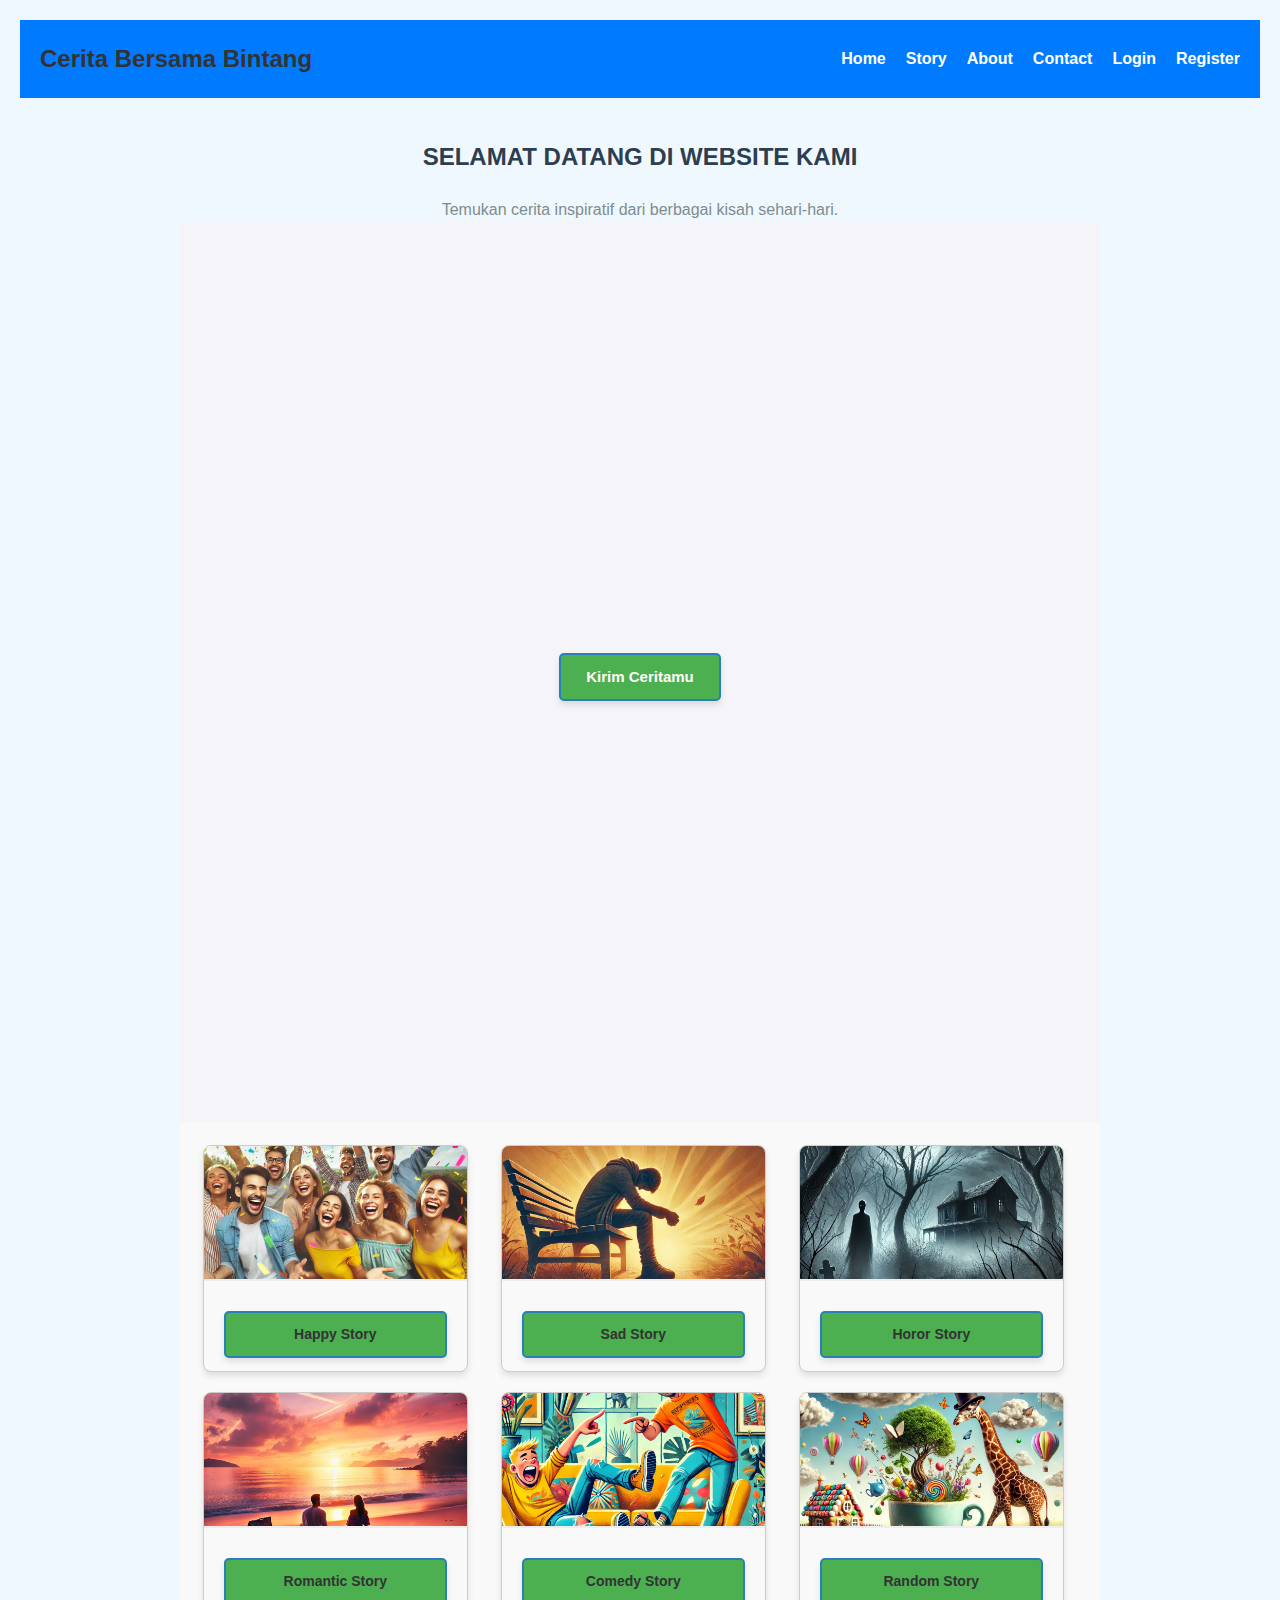
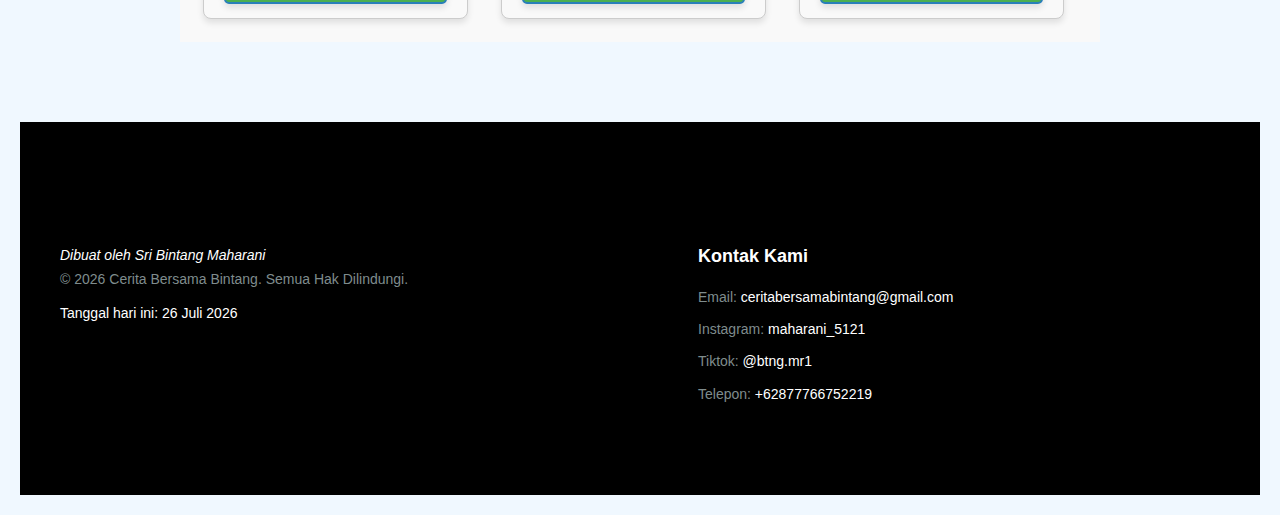
<file: index.html>
<!DOCTYPE html>
<html lang="id">
<head>
    <meta charset="UTF-8">
    <meta name="viewport" content="width=device-width, initial-scale=1.0">
    <title>Cerita Bersama Bintang</title>
    <link rel="icon" href="favicon.png" type="image/png">
    <link rel="stylesheet" href="style.css">
</head>
<body>
    <header>
        <h3>Cerita Bersama Bintang</h3>
        <nav class="nav-menu">
            <a href="index.html">Home</a>
            <a href="story.html">Story</a>
            <a href="about.html">About</a>
            <a href="contact.html">Contact</a>
            <a href="login.html">Login</a>
            <a href="register.html">Register</a>
        </nav>
       
       
    </header>
       
    <style>

        /* CSS untuk mengatur tombol Kirim Ceritamu */
        .cta-button {
            display: inline-block; /* Membuat elemen seperti kotak */
            padding: 20px 37px; /* Ruang dalam kotak (atas-bawah, kiri-kanan) */
            background-color: #3498db; /* Warna latar belakang kotak */
            color: white; /* Warna teks */
            text-decoration: none; /* Menghapus garis bawah dari link */
            font-size: 19px; /* Ukuran font */
            border-radius: 8px; /* Membuat sudut melengkung */
            border: 2px solid #2980b9; /* Menambahkan border pada kotak */
            text-align: center; /* Meratakan teks di dalam kotak */
            box-shadow: 0 4px 6px rgba(0,0,0,0.1); /* Menambahkan bayangan */
            transition: all 0.3s ease; /* Animasi saat hover */
        }

        .cta-button:hover {
            background-color: #2980b9; /* Warna berubah saat di-hover */
            box-shadow: 0 6px 10px rgba(0,0,0,0.15); /* Efek bayangan bertambah saat hover */
        }

        /* CSS untuk mengatur tata letak tombol agar berada di tengah */
        .center-button {
            display: flex; 
            justify-content: center; 
            align-items: center; 
            height: 100vh; /* Tinggi layar penuh */
        }

        /* Container utama untuk grid */
        .container {
            display: grid;
            grid-template-columns: repeat(3, 1fr); /* Membuat 3 kolom */
            gap: 20px; /* Jarak antar kolom dan baris */
            padding: 23px; /* Padding pada container */
        }
        /* Media Query untuk Tablet (max-width: 768px) */
@media only screen and (max-width: 768px) {
    .container {
        grid-template-columns: repeat(2, 1fr); /* Menampilkan 2 kolom di tablet */
        padding: 15px; /* Kurangi padding untuk layar lebih kecil */
    }
}

/* Media Query untuk Handphone (max-width: 480px) */
@media only screen and (max-width: 480px) {
    .container {
        grid-template-columns: 1fr; /* Menampilkan 1 kolom di handphone */
        padding: 10px; /* Padding lebih kecil untuk layar sangat kecil */
    }
}
        /* Setiap post dengan ukuran yang diperkecil menjadi 4cm x 6cm */
        .post {
            width: 7cm; /* Lebar kolom 4cm */
            height: 6cm; /* Tinggi kolom 6cm */
            border: 1px solid #ccc;
            border-radius: 8px;
            overflow: hidden;
            box-shadow: 0 4px 6px rgba(0,0,0,0.1);
            background-color: #f9f9f9;
            cursor: pointer; /* Menambahkan efek kursor saat dihover atau diklik */
            transition: transform 0.2s ease-in-out; /* Animasi saat diklik */
            display: flex;
            flex-direction: column; /* Menyusun gambar dan teks secara vertikal */
            justify-content: space-between; /* Memberikan ruang antara gambar dan teks */
        }

        /* Efek saat post di-klik */
        .post:hover {
            transform: scale(1.05); /* Membesar sedikit saat dihover */
        }

        .post img {
            width: 100%;
            height: 60%; /* Membatasi gambar supaya tidak menutupi teks */
            object-fit: cover; /* Agar gambar mengisi kolom tanpa merusak proporsi */
        }

        .post-info {
            padding: 20px;
            text-align: center; /* Meratakan teks di tengah */
            flex: 1; /* Agar teks selalu terlihat dan menyesuaikan ruang yang tersedia */
        }

        .post-info h2 {
            font-size: 16px;
            margin-bottom: 10px;
        }

        .post-info .meta {
            font-size: 12px;
            color: #777;
        }

        /* CSS Tambahan untuk Responsif */
        @media only screen and (max-width: 768px) {
         .post {
            width: 100%; /* Sesuaikan lebar dengan layar */
            height: auto; /* Biarkan tinggi menyesuaikan konten */
            margin-bottom: 20px; /* Tambahkan jarak antar post */
        }
}

        @media only screen and (max-width: 480px) {
         .post {
            width: 100%; /* Lebar penuh pada layar sangat kecil */
            height: auto; /* Tinggi menyesuaikan konten */
            border-radius: 4px; /* Kurangi radius untuk layar kecil */
        }
}

       /* Style untuk tombol */
.cta-button {
    display: inline-block;
    padding: 10px 25px; /* Padding default */
    background-color: #4CAF50; /* Warna latar belakang tombol */
    color: white; /* Warna teks tombol */
    text-align: center;
    border-radius: 5px; /* Sudut melengkung */
    text-decoration: none; /* Menghilangkan garis bawah */
    font-size: 15px; /* Ukuran teks default */
    transition: background-color 0.3s ease; /* Efek transisi saat hover */
}

/* Efek saat dihover */
.cta-button:hover {
    background-color: #45a049; /* Mengubah warna saat hover */
}

/* Mengatur ukuran h2 dalam tombol */
.cta-button h2 {
    margin: 0; /* Menghapus margin default pada h2 */
    font-size: 14px; /* Ukuran font h2 */
}

/* Tambahkan Media Queries */

/* Untuk layar tablet (max-width: 768px) */
@media only screen and (max-width: 768px) {
    .cta-button {
        padding: 8px 20px; /* Kurangi padding untuk layar lebih kecil */
        font-size: 9px; /* Kurangi ukuran teks */
    }

    .cta-button h2 {
        font-size: 8px; /* Kurangi ukuran teks pada h2 */
    }
}

/* Untuk layar handphone (max-width: 480px) */
@media only screen and (max-width: 480px) {
    .cta-button {
        padding: 6px 15px; /* Padding lebih kecil untuk layar sempit */
        font-size: 8px; /* Ukuran font lebih kecil */
    }

    .cta-button h2 {
        font-size: 7px; /* Ukuran font h2 lebih kecil */
    }
}
 
    </style>


    <main>
        <h2 style="text-align: center;">SELAMAT DATANG DI WEBSITE KAMI</h2>
        <p style="text-align: center;">Temukan cerita inspiratif dari berbagai kisah sehari-hari.</p>
        <div class="center-button">
            <a href="submit.html" class="cta-button">Kirim Ceritamu</a>
        </div>
        
        <!-- Container Utama -->
        <div class="container">
           
            <div class="post">
                <img src="senang.png" alt="Gambar Happy Story">
                <div class="post-info">
                    <a href="happy-story.html" class="cta-button"><h2>Happy Story</h2></a>
                   
                </div>
            </div>

            <div class="post">
                <img src="sedih.png" alt="Gambar Sad Story">
                <div class="post-info">
                    <a href="sad-story.html" class="cta-button"><h2>Sad Story</h2></a>
                    
                </div>
            </div>

            <div class="post">
                <img src="horor.png" alt="Gambar Horor Story">
                <div class="post-info">
                    <a href="horor-story.html" class="cta-button"><h2>Horor Story</h2></a>
                    
                </div>
            </div>

            <div class="post">
                <img src="romantic.png" alt="Gambar Romantic Story">
                <div class="post-info">
                    <a href="romantic-story.html" class="cta-button"><h2>Romantic Story</h2></a>
                    
                </div>
            </div>

            <div class="post">
                <img src="komedi.png" alt="Gambar Comedy Story">
                <div class="post-info">
                    <a href="comedi-story.html" class="cta-button"><h2>Comedy Story</h2></a>
                </div>
            </div>

            <div class="post">
                <img src="random.png" alt="Gambar Random Story">
                <div class="post-info">
                    <a href="random-story.html" class="cta-button"><h2>Random Story</h2></a>
                </div>
            </div>
        </div>

    </main>

   

</body>
<footer>
    <!DOCTYPE html>
<html lang="id">
<head>
    <meta charset="UTF-8">
    <meta name="viewport" content="width=device-width, initial-scale=1.0">
    <title>Footer Dua Kolom</title>
    <style>
        /* Footer Styling */
        footer {
            background-color: #000000; /* Latar belakang biru tua */
            color: #ffffff; /* Warna teks terang */
            padding: 40px 20px;
            text-align: left;
            position: relative;
        }

        .footer-container {
            display: flex;
            justify-content: space-between;
            max-width: 1200px;
            margin: 0 auto;
        }

        .footer-left, .footer-right {
            width: 45%;
        }

        .footer-left i, .footer-left p, .footer-left small {
            font-size: 14px;
            margin-bottom: 10px;
        }

        .footer-right h2 {
            font-size: 18px;
            margin-bottom: 15px;
            color: #ffffff; 
        }

        .footer-right p {
            font-size: 14px;
            margin-bottom: 10px;
        }

        .footer-right a {
            color: #ffffff;
            text-decoration: none;
        }

        .footer-right a:hover {
            text-decoration: underline;
        }

        /* Responsif untuk perangkat kecil */
        @media screen and (max-width: 768px) {
            .footer-container {
                flex-direction: column;
                align-items: center;
            }

            .footer-left, .footer-right {
                width: 100%;
                text-align: center;
            }
        }
    </style>
</head>
<body>

    <!-- Footer -->
    <footer>
        <div class="footer-container">
            <!-- Kolom Kiri -->
            <div class="footer-left">
                <i>Dibuat oleh <span id="creator-name">Sri Bintang Maharani</span></i>
                <p>© <span id="current-year"></span> Cerita Bersama Bintang. Semua Hak Dilindungi.</p>
                <small id="current-date"></small>
            </div>

            <!-- Kolom Kanan -->
            <div class="footer-right">
                <h2>Kontak Kami</h2>
                <p>Email: <a href="mailto:ceritabersamabintang@gmail.com">ceritabersamabintang@gmail.com</a></p>
                <p>Instagram: <a href="https://www.instagram.com/maharani_5121" target="_blank">maharani_5121</a></p>
                <p>Tiktok: <a href="https://www.tiktok.com/@btng.mr1"target="_blank">@btng.mr1</a></p>
                <p>Telepon: <a href="tel:+62877766752219">+62877766752219</a></p>
            </div>
        </div>
    </footer>

    <!-- Script JavaScript -->
    <script>
        // Menampilkan tahun saat ini
        const currentYear = new Date().getFullYear();
        document.getElementById('current-year').textContent = currentYear;

        // Menampilkan tanggal hari ini dengan format "16 Desember 2024"
        const currentDate = new Date();
        const options = { day: 'numeric', month: 'long', year: 'numeric' };
        document.getElementById('current-date').textContent = 
            "Tanggal hari ini: " + currentDate.toLocaleDateString('id-ID', options);
    </script>
</body>
</html>

</footer>
</html>
</file>
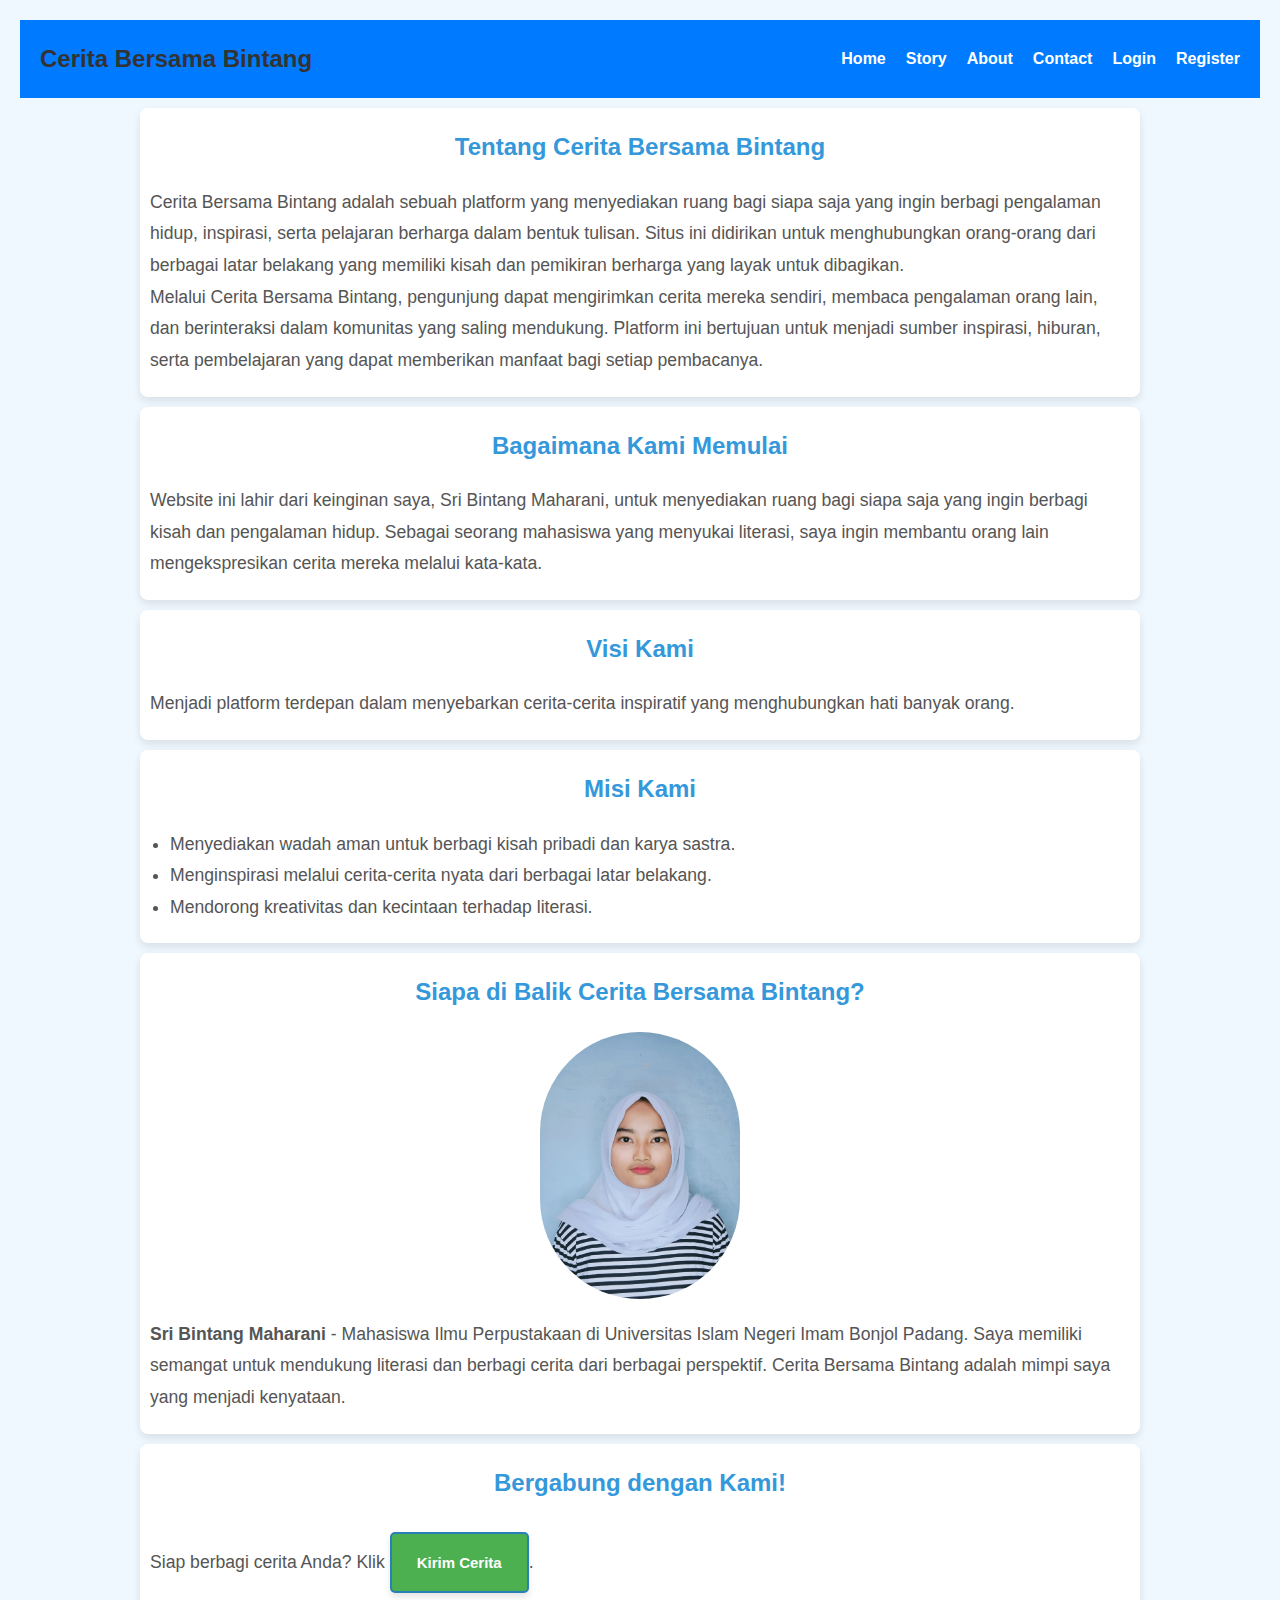
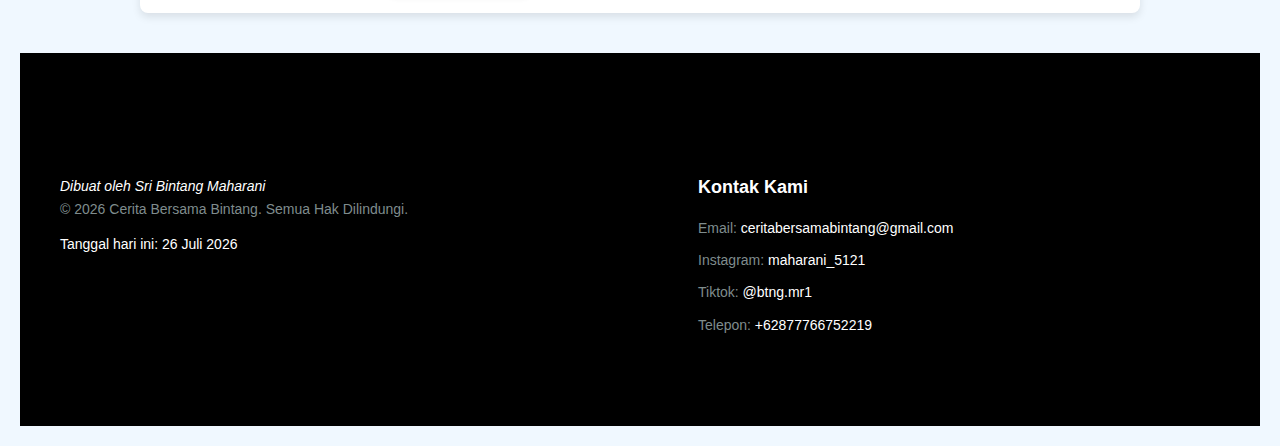
<file: about.html>
<!DOCTYPE html>
<html lang="id">
<head>
    <meta charset="UTF-8">
    <meta name="viewport" content="width=device-width, initial-scale=1.0">
    <title>Cerita Bersama Bintang</title>
    <link rel="icon" href="favicon.png" type="image/png">
    <link rel="stylesheet" href="style.css">
    
</head>
<body>
    <header>
        <h3>Cerita Bersama Bintang</h3>
        <nav class="nav-menu">
            <a href="index.html">Home</a>
            <a href="story.html">Story</a>
            <a href="about.html">About</a>
            <a href="contact.html">Contact</a>
            <a href="login.html">Login</a>
            <a href="register.html">Register</a>
        </nav>
    </header>

    <section>
        <h2>Tentang Cerita Bersama Bintang</h2>
        <p>Cerita Bersama Bintang adalah sebuah platform yang menyediakan ruang bagi siapa saja yang ingin berbagi pengalaman hidup, inspirasi, serta pelajaran berharga dalam bentuk tulisan. Situs ini didirikan untuk menghubungkan orang-orang dari berbagai latar belakang yang memiliki kisah dan pemikiran berharga yang layak untuk dibagikan.</p>
        <p>Melalui Cerita Bersama Bintang, pengunjung dapat mengirimkan cerita mereka sendiri, membaca pengalaman orang lain, dan berinteraksi dalam komunitas yang saling mendukung. Platform ini bertujuan untuk menjadi sumber inspirasi, hiburan, serta pembelajaran yang dapat memberikan manfaat bagi setiap pembacanya.</p>
    </section>

    <section>
        <h2>Bagaimana Kami Memulai</h2>
        <p>Website ini lahir dari keinginan saya, Sri Bintang Maharani, untuk menyediakan ruang bagi siapa saja yang ingin berbagi kisah dan pengalaman hidup. Sebagai seorang mahasiswa yang menyukai literasi, saya ingin membantu orang lain mengekspresikan cerita mereka melalui kata-kata.</p>
    </section>

    <section>
        <h2>Visi Kami</h2>
        <p>Menjadi platform terdepan dalam menyebarkan cerita-cerita inspiratif yang menghubungkan hati banyak orang.</p>
    </section>

    <section>
        <h2>Misi Kami</h2>
        <ul>
            <li>Menyediakan wadah aman untuk berbagi kisah pribadi dan karya sastra.</li>
            <li>Menginspirasi melalui cerita-cerita nyata dari berbagai latar belakang.</li>
            <li>Mendorong kreativitas dan kecintaan terhadap literasi.</li>
        </ul>
    </section>

    <section>
        <h2>Siapa di Balik Cerita Bersama Bintang?</h2>
        <img src="foto-bintang.jpg" alt="Sri Bintang Maharani">
        <p><strong>Sri Bintang Maharani</strong> - Mahasiswa Ilmu Perpustakaan di Universitas Islam Negeri Imam Bonjol Padang. Saya memiliki semangat untuk mendukung literasi dan berbagi cerita dari berbagai perspektif. Cerita Bersama Bintang adalah mimpi saya yang menjadi kenyataan.</p>
    </section>

    <section>
        <h2>Bergabung dengan Kami!</h2>
        <p>Siap berbagi cerita Anda? Klik <a href="submit.html" class="cta-button">Kirim Cerita</a>.</p>
    </section>

    <div id="footer"></div>

    <script>
        document.getElementById('header').innerHTML = `<header><h1>Cerita Bersama Bintang</h1></header>`;
        document.getElementById('footer').innerHTML = `<footer><p>&copy; 2024 Cerita Bersama Bintang. Hak cipta dilindungi undang-undang.</p></footer>`;
    </script>
</body>
<footer>
    <!DOCTYPE html>
    <html lang="id">
    <head>
    <meta charset="UTF-8">
    <meta name="viewport" content="width=device-width, initial-scale=1.0">
    <title>Footer Dua Kolom</title>
    <style>
        /* Footer Styling */
        footer {
            background-color: #000000; /* Latar belakang biru tua */
            color: #ffffff; /* Warna teks terang */
            padding: 40px 20px;
            text-align: left;
            position: relative;
        }
    
        .footer-container {
            display: flex;
            justify-content: space-between;
            max-width: 1200px;
            margin: 0 auto;
        }
    
        .footer-left, .footer-right {
            width: 45%;
        }
    
        .footer-left i, .footer-left p, .footer-left small {
            font-size: 14px;
            margin-bottom: 10px;
        }
    
        .footer-right h2 {
            font-size: 18px;
            margin-bottom: 15px;
            color: #ffffff; 
        }
    
        .footer-right p {
            font-size: 14px;
            margin-bottom: 10px;
        }
    
        .footer-right a {
            color: #ffffff;
            text-decoration: none;
        }
    
        .footer-right a:hover {
            text-decoration: underline;
        }
    
        /* Responsif untuk perangkat kecil */
        @media screen and (max-width: 768px) {
            .footer-container {
                flex-direction: column;
                align-items: center;
            }
    
            .footer-left, .footer-right {
                width: 100%;
                text-align: center;
            }
        }
    </style>
    </head>
    <body>
    
    <!-- Footer -->
    <footer>
        <div class="footer-container">
            <!-- Kolom Kiri -->
            <div class="footer-left">
                <i>Dibuat oleh <span id="creator-name">Sri Bintang Maharani</span></i>
                <p>© <span id="current-year"></span> Cerita Bersama Bintang. Semua Hak Dilindungi.</p>
                <small id="current-date"></small>
            </div>
    
            <!-- Kolom Kanan -->
            <div class="footer-right">
                <h2>Kontak Kami</h2>
                <p>Email: <a href="mailto:ceritabersamabintang@gmail.com">ceritabersamabintang@gmail.com</a></p>
                <p>Instagram: <a href="https://www.instagram.com/maharani_5121" target="_blank">maharani_5121</a></p>
                <p>Tiktok: <a href="https://www.tiktok.com/@btng.mr1"target="_blank">@btng.mr1</a></p>
                <p>Telepon: <a href="tel:+62877766752219">+62877766752219</a></p>
            </div>
        </div>
    </footer>
    
    <!-- Script JavaScript -->
    <script>
        // Menampilkan tahun saat ini
        const currentYear = new Date().getFullYear();
        document.getElementById('current-year').textContent = currentYear;
    
        // Menampilkan tanggal hari ini dengan format "16 Desember 2024"
        const currentDate = new Date();
        const options = { day: 'numeric', month: 'long', year: 'numeric' };
        document.getElementById('current-date').textContent = 
            "Tanggal hari ini: " + currentDate.toLocaleDateString('id-ID', options);
    </script>
    </body>
    </html>
</footer>    
</html>
</file>
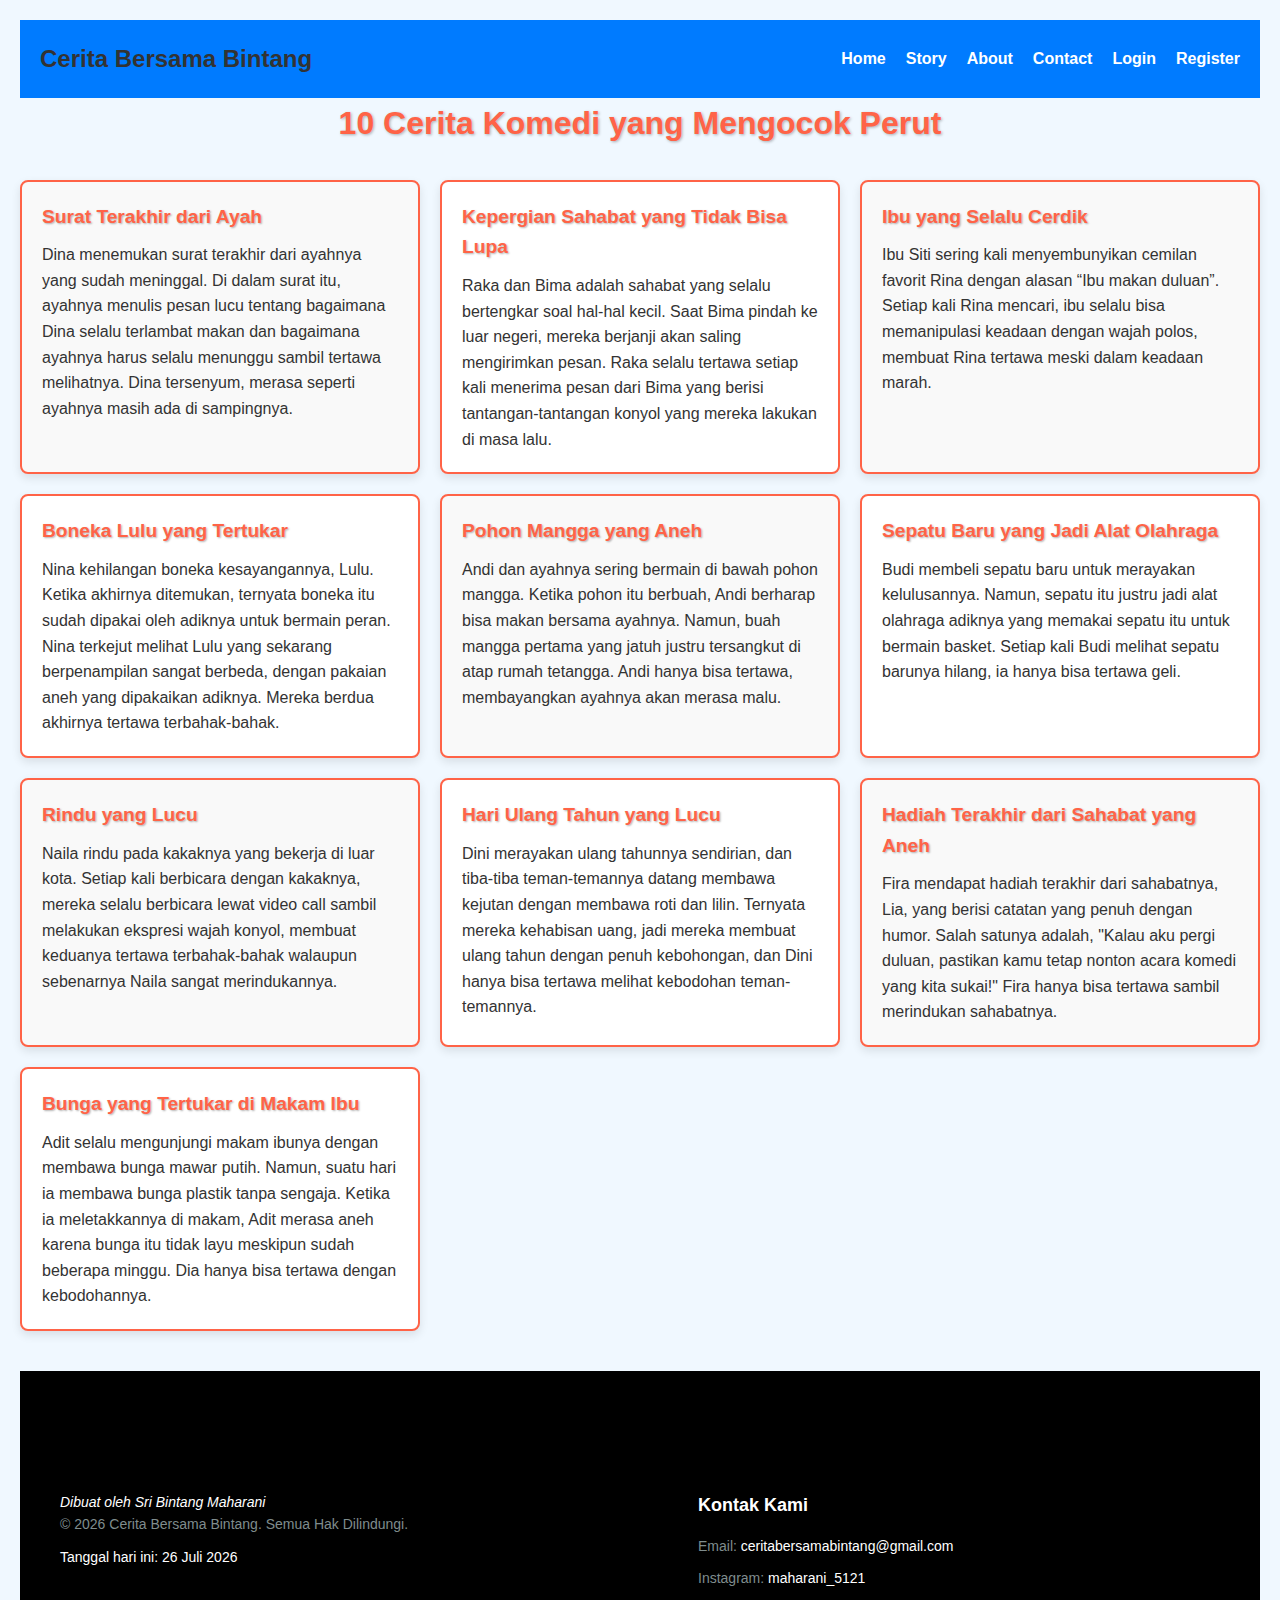
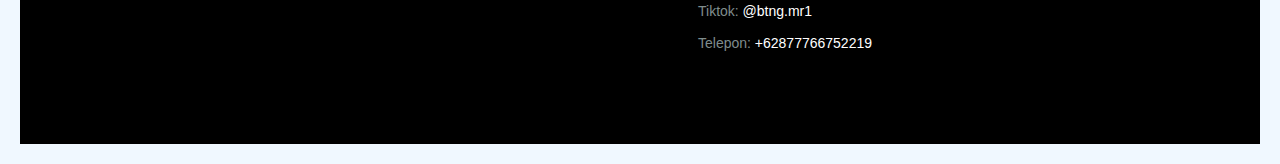
<file: comedi-story.html>
<html lang="id">
<head>
    <meta charset="UTF-8">
    <meta name="viewport" content="width=device-width, initial-scale=1.0">
    <title>Cerita Bersama Bintang</title>
    <link rel="icon" href="favicon.png" type="image/png">
    <link rel="stylesheet" href="style.css">
    <header>
        <h3>Cerita Bersama Bintang</h3>
        <nav class="nav-menu">
            <a href="index.html">Home</a>
            <a href="story.html">Story</a>
            <a href="about.html">About</a>
            <a href="contact.html">Contact</a>
            <a href="login.html">Login</a>
            <a href="register.html">Register</a>
        </nav>
    </header>
<!DOCTYPE html>
<html lang="id">
<head>
    <meta charset="UTF-8">
    <meta name="viewport" content="width=device-width, initial-scale=1.0">
    <title>10 Cerita Komedi yang Mengocok Perut</title>
    <link rel="stylesheet" href="style.css">
    
</head>
<body>

    <h1>10 Cerita Komedi yang Mengocok Perut</h1>

    <div class="cerita-container">
        <div class="cerita-card">
            <h3>Surat Terakhir dari Ayah</h3>
            <p>Dina menemukan surat terakhir dari ayahnya yang sudah meninggal. Di dalam surat itu, ayahnya menulis pesan lucu tentang bagaimana Dina selalu terlambat makan dan bagaimana ayahnya harus selalu menunggu sambil tertawa melihatnya. Dina tersenyum, merasa seperti ayahnya masih ada di sampingnya.</p>
        </div>

        <div class="cerita-card">
            <h3>Kepergian Sahabat yang Tidak Bisa Lupa</h3>
            <p>Raka dan Bima adalah sahabat yang selalu bertengkar soal hal-hal kecil. Saat Bima pindah ke luar negeri, mereka berjanji akan saling mengirimkan pesan. Raka selalu tertawa setiap kali menerima pesan dari Bima yang berisi tantangan-tantangan konyol yang mereka lakukan di masa lalu.</p>
        </div>

        <div class="cerita-card">
            <h3>Ibu yang Selalu Cerdik</h3>
            <p>Ibu Siti sering kali menyembunyikan cemilan favorit Rina dengan alasan “Ibu makan duluan”. Setiap kali Rina mencari, ibu selalu bisa memanipulasi keadaan dengan wajah polos, membuat Rina tertawa meski dalam keadaan marah.</p>
        </div>

        <div class="cerita-card">
            <h3>Boneka Lulu yang Tertukar</h3>
            <p>Nina kehilangan boneka kesayangannya, Lulu. Ketika akhirnya ditemukan, ternyata boneka itu sudah dipakai oleh adiknya untuk bermain peran. Nina terkejut melihat Lulu yang sekarang berpenampilan sangat berbeda, dengan pakaian aneh yang dipakaikan adiknya. Mereka berdua akhirnya tertawa terbahak-bahak.</p>
        </div>

        <div class="cerita-card">
            <h3>Pohon Mangga yang Aneh</h3>
            <p>Andi dan ayahnya sering bermain di bawah pohon mangga. Ketika pohon itu berbuah, Andi berharap bisa makan bersama ayahnya. Namun, buah mangga pertama yang jatuh justru tersangkut di atap rumah tetangga. Andi hanya bisa tertawa, membayangkan ayahnya akan merasa malu.</p>
        </div>

        <div class="cerita-card">
            <h3>Sepatu Baru yang Jadi Alat Olahraga</h3>
            <p>Budi membeli sepatu baru untuk merayakan kelulusannya. Namun, sepatu itu justru jadi alat olahraga adiknya yang memakai sepatu itu untuk bermain basket. Setiap kali Budi melihat sepatu barunya hilang, ia hanya bisa tertawa geli.</p>
        </div>

        <div class="cerita-card">
            <h3>Rindu yang Lucu</h3>
            <p>Naila rindu pada kakaknya yang bekerja di luar kota. Setiap kali berbicara dengan kakaknya, mereka selalu berbicara lewat video call sambil melakukan ekspresi wajah konyol, membuat keduanya tertawa terbahak-bahak walaupun sebenarnya Naila sangat merindukannya.</p>
        </div>

        <div class="cerita-card">
            <h3>Hari Ulang Tahun yang Lucu</h3>
            <p>Dini merayakan ulang tahunnya sendirian, dan tiba-tiba teman-temannya datang membawa kejutan dengan membawa roti dan lilin. Ternyata mereka kehabisan uang, jadi mereka membuat ulang tahun dengan penuh kebohongan, dan Dini hanya bisa tertawa melihat kebodohan teman-temannya.</p>
        </div>

        <div class="cerita-card">
            <h3>Hadiah Terakhir dari Sahabat yang Aneh</h3>
            <p>Fira mendapat hadiah terakhir dari sahabatnya, Lia, yang berisi catatan yang penuh dengan humor. Salah satunya adalah, "Kalau aku pergi duluan, pastikan kamu tetap nonton acara komedi yang kita sukai!" Fira hanya bisa tertawa sambil merindukan sahabatnya.</p>
        </div>

        <div class="cerita-card">
            <h3>Bunga yang Tertukar di Makam Ibu</h3>
            <p>Adit selalu mengunjungi makam ibunya dengan membawa bunga mawar putih. Namun, suatu hari ia membawa bunga plastik tanpa sengaja. Ketika ia meletakkannya di makam, Adit merasa aneh karena bunga itu tidak layu meskipun sudah beberapa minggu. Dia hanya bisa tertawa dengan kebodohannya.</p>
        </div>
    </div>

</body>
<footer>
    <!DOCTYPE html>
    <html lang="id">
    <head>
    <meta charset="UTF-8">
    <meta name="viewport" content="width=device-width, initial-scale=1.0">
    <title>Footer Dua Kolom</title>
    <style>
        /* Footer Styling */
        footer {
            background-color: #000000; /* Latar belakang biru tua */
            color: #ffffff; /* Warna teks terang */
            padding: 40px 20px;
            text-align: left;
            position: relative;
        }
    
        .footer-container {
            display: flex;
            justify-content: space-between;
            max-width: 1200px;
            margin: 0 auto;
        }
    
        .footer-left, .footer-right {
            width: 45%;
        }
    
        .footer-left i, .footer-left p, .footer-left small {
            font-size: 14px;
            margin-bottom: 10px;
        }
    
        .footer-right h2 {
            font-size: 18px;
            margin-bottom: 15px;
            color: #ffffff; 
        }
    
        .footer-right p {
            font-size: 14px;
            margin-bottom: 10px;
        }
    
        .footer-right a {
            color: #ffffff;
            text-decoration: none;
        }
    
        .footer-right a:hover {
            text-decoration: underline;
        }
    
        /* Responsif untuk perangkat kecil */
        @media screen and (max-width: 768px) {
            .footer-container {
                flex-direction: column;
                align-items: center;
            }
    
            .footer-left, .footer-right {
                width: 100%;
                text-align: center;
            }
        }
    </style>
    </head>
    <body>
    
    <!-- Footer -->
    <footer>
        <div class="footer-container">
            <!-- Kolom Kiri -->
            <div class="footer-left">
                <i>Dibuat oleh <span id="creator-name">Sri Bintang Maharani</span></i>
                <p>© <span id="current-year"></span> Cerita Bersama Bintang. Semua Hak Dilindungi.</p>
                <small id="current-date"></small>
            </div>
    
            <!-- Kolom Kanan -->
            <div class="footer-right">
                <h2>Kontak Kami</h2>
                <p>Email: <a href="mailto:ceritabersamabintang@gmail.com">ceritabersamabintang@gmail.com</a></p>
                <p>Instagram: <a href="https://www.instagram.com/maharani_5121" target="_blank">maharani_5121</a></p>
                <p>Tiktok: <a href="https://www.tiktok.com/@btng.mr1"target="_blank">@btng.mr1</a></p>
                <p>Telepon: <a href="tel:+62877766752219">+62877766752219</a></p>
            </div>
        </div>
    </footer>
    
    <!-- Script JavaScript -->
    <script>
        // Menampilkan tahun saat ini
        const currentYear = new Date().getFullYear();
        document.getElementById('current-year').textContent = currentYear;
    
        // Menampilkan tanggal hari ini dengan format "16 Desember 2024"
        const currentDate = new Date();
        const options = { day: 'numeric', month: 'long', year: 'numeric' };
        document.getElementById('current-date').textContent = 
            "Tanggal hari ini: " + currentDate.toLocaleDateString('id-ID', options);
    </script>
    </body>
    </html>
</footer>    
</html>
</file>
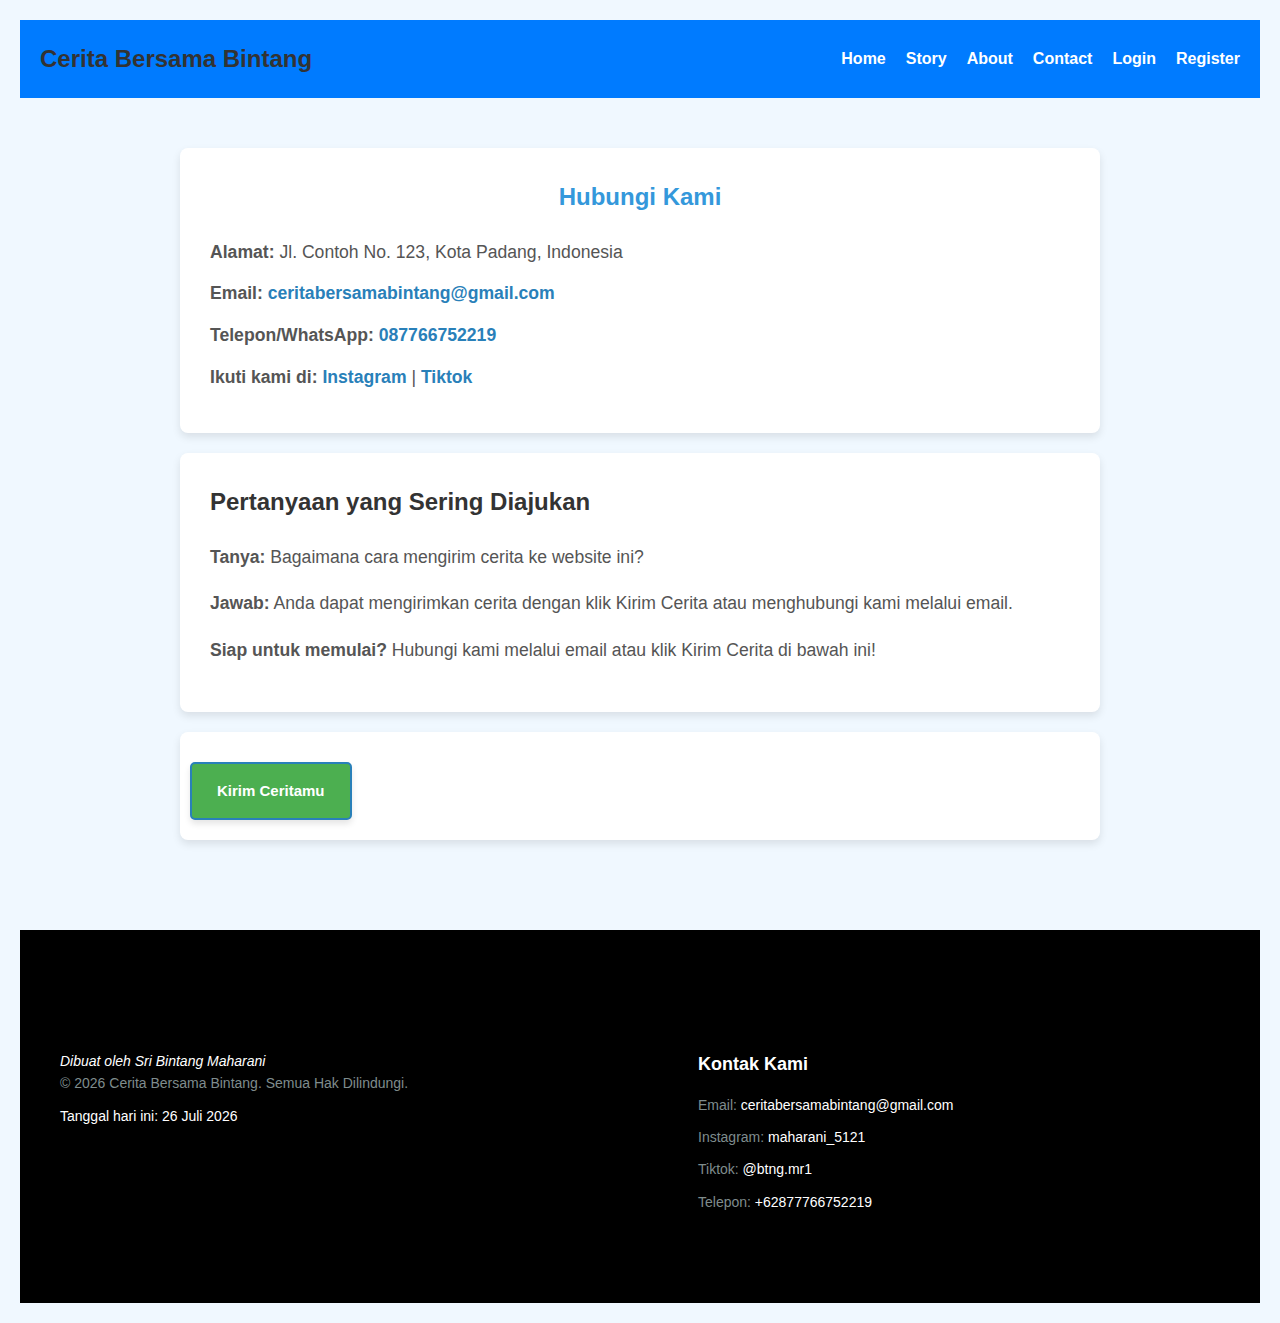
<file: contact.html>
<html lang="id">
<head>
    <meta charset="UTF-8">
    <meta name="viewport" content="width=device-width, initial-scale=1.0">
    <title>Cerita Bersama Bintang</title>
    <link rel="icon" href="favicon.png" type="image/png">
    <link rel="stylesheet" href="style.css">
    <header>
        <h3>Cerita Bersama Bintang</h3>
        <nav class="nav-menu">
            <a href="index.html">Home</a>
            <a href="story.html">Story</a>
            <a href="about.html">About</a>
            <a href="contact.html">Contact</a>
            <a href="login.html">Login</a>
            <a href="register.html">Register</a>
        </nav>
    </header>
    <main>
        <section class="contact-info">
            <h2>Hubungi Kami</h2>
            <p><strong>Alamat:</strong> Jl. Contoh No. 123, Kota Padang, Indonesia</p>
            <p><strong>Email:</strong> <a href="mailto:ceritabersamabintang@gmail.com">ceritabersamabintang@gmail.com</a></p>
            <p><strong>Telepon/WhatsApp:</strong> <a href="tel:+62877766752219">087766752219</a></p>
            <p><strong>Ikuti kami di:</strong> 
                <a href="https://www.instagram.com/maharani_5121" target="_blank">Instagram</a> | 
                <a href="https://www.tiktok.com/@btng.mr1" target="_blank">Tiktok</a>
            </p>
        </section>

        <section class="faq">
            <h3>Pertanyaan yang Sering Diajukan</h3>
            <p><strong>Tanya:</strong> Bagaimana cara mengirim cerita ke website ini?</p>
            <p><strong>Jawab:</strong> Anda dapat mengirimkan cerita dengan klik Kirim Cerita atau menghubungi kami melalui email.</p>

            <p><strong>Siap untuk memulai?</strong> Hubungi kami melalui email atau klik Kirim Cerita di bawah ini!</p>
        </section>

      

        <section class="cta">
            <a href="submit.html" class="cta-button">Kirim Ceritamu</a>
        </section>
    </main>



</body>
<footer>
    <!DOCTYPE html>
    <html lang="id">
    <head>
    <meta charset="UTF-8">
    <meta name="viewport" content="width=device-width, initial-scale=1.0">
    <title>Footer Dua Kolom</title>
    <style>
        /* Footer Styling */
        footer {
            background-color: #000000; /* Latar belakang biru tua */
            color: #ffffff; /* Warna teks terang */
            padding: 40px 20px;
            text-align: left;
            position: relative;
        }
    
        .footer-container {
            display: flex;
            justify-content: space-between;
            max-width: 1200px;
            margin: 0 auto;
        }
    
        .footer-left, .footer-right {
            width: 45%;
        }
    
        .footer-left i, .footer-left p, .footer-left small {
            font-size: 14px;
            margin-bottom: 10px;
        }
    
        .footer-right h2 {
            font-size: 18px;
            margin-bottom: 15px;
            color: #ffffff; 
        }
    
        .footer-right p {
            font-size: 14px;
            margin-bottom: 10px;
        }
    
        .footer-right a {
            color: #ffffff;
            text-decoration: none;
        }
    
        .footer-right a:hover {
            text-decoration: underline;
        }
    
        /* Responsif untuk perangkat kecil */
        @media screen and (max-width: 768px) {
            .footer-container {
                flex-direction: column;
                align-items: center;
            }
    
            .footer-left, .footer-right {
                width: 100%;
                text-align: center;
            }
        }
    </style>
    </head>
    <body>
    
    <!-- Footer -->
    <footer>
        <div class="footer-container">
            <!-- Kolom Kiri -->
            <div class="footer-left">
                <i>Dibuat oleh <span id="creator-name">Sri Bintang Maharani</span></i>
                <p>© <span id="current-year"></span> Cerita Bersama Bintang. Semua Hak Dilindungi.</p>
                <small id="current-date"></small>
            </div>
    
            <!-- Kolom Kanan -->
            <div class="footer-right">
                <h2>Kontak Kami</h2>
                <p>Email: <a href="mailto:ceritabersamabintang@gmail.com">ceritabersamabintang@gmail.com</a></p>
                <p>Instagram: <a href="https://www.instagram.com/maharani_5121" target="_blank">maharani_5121</a></p>
                <p>Tiktok: <a href="https://www.tiktok.com/@btng.mr1"target="_blank">@btng.mr1</a></p>
                <p>Telepon: <a href="tel:+62877766752219">+62877766752219</a></p>
            </div>
        </div>
    </footer>
    
    <!-- Script JavaScript -->
    <script>
        // Menampilkan tahun saat ini
        const currentYear = new Date().getFullYear();
        document.getElementById('current-year').textContent = currentYear;
    
        // Menampilkan tanggal hari ini dengan format "16 Desember 2024"
        const currentDate = new Date();
        const options = { day: 'numeric', month: 'long', year: 'numeric' };
        document.getElementById('current-date').textContent = 
            "Tanggal hari ini: " + currentDate.toLocaleDateString('id-ID', options);
    </script>
    </body>
    </html>
    

</footer>
</html>
</file>
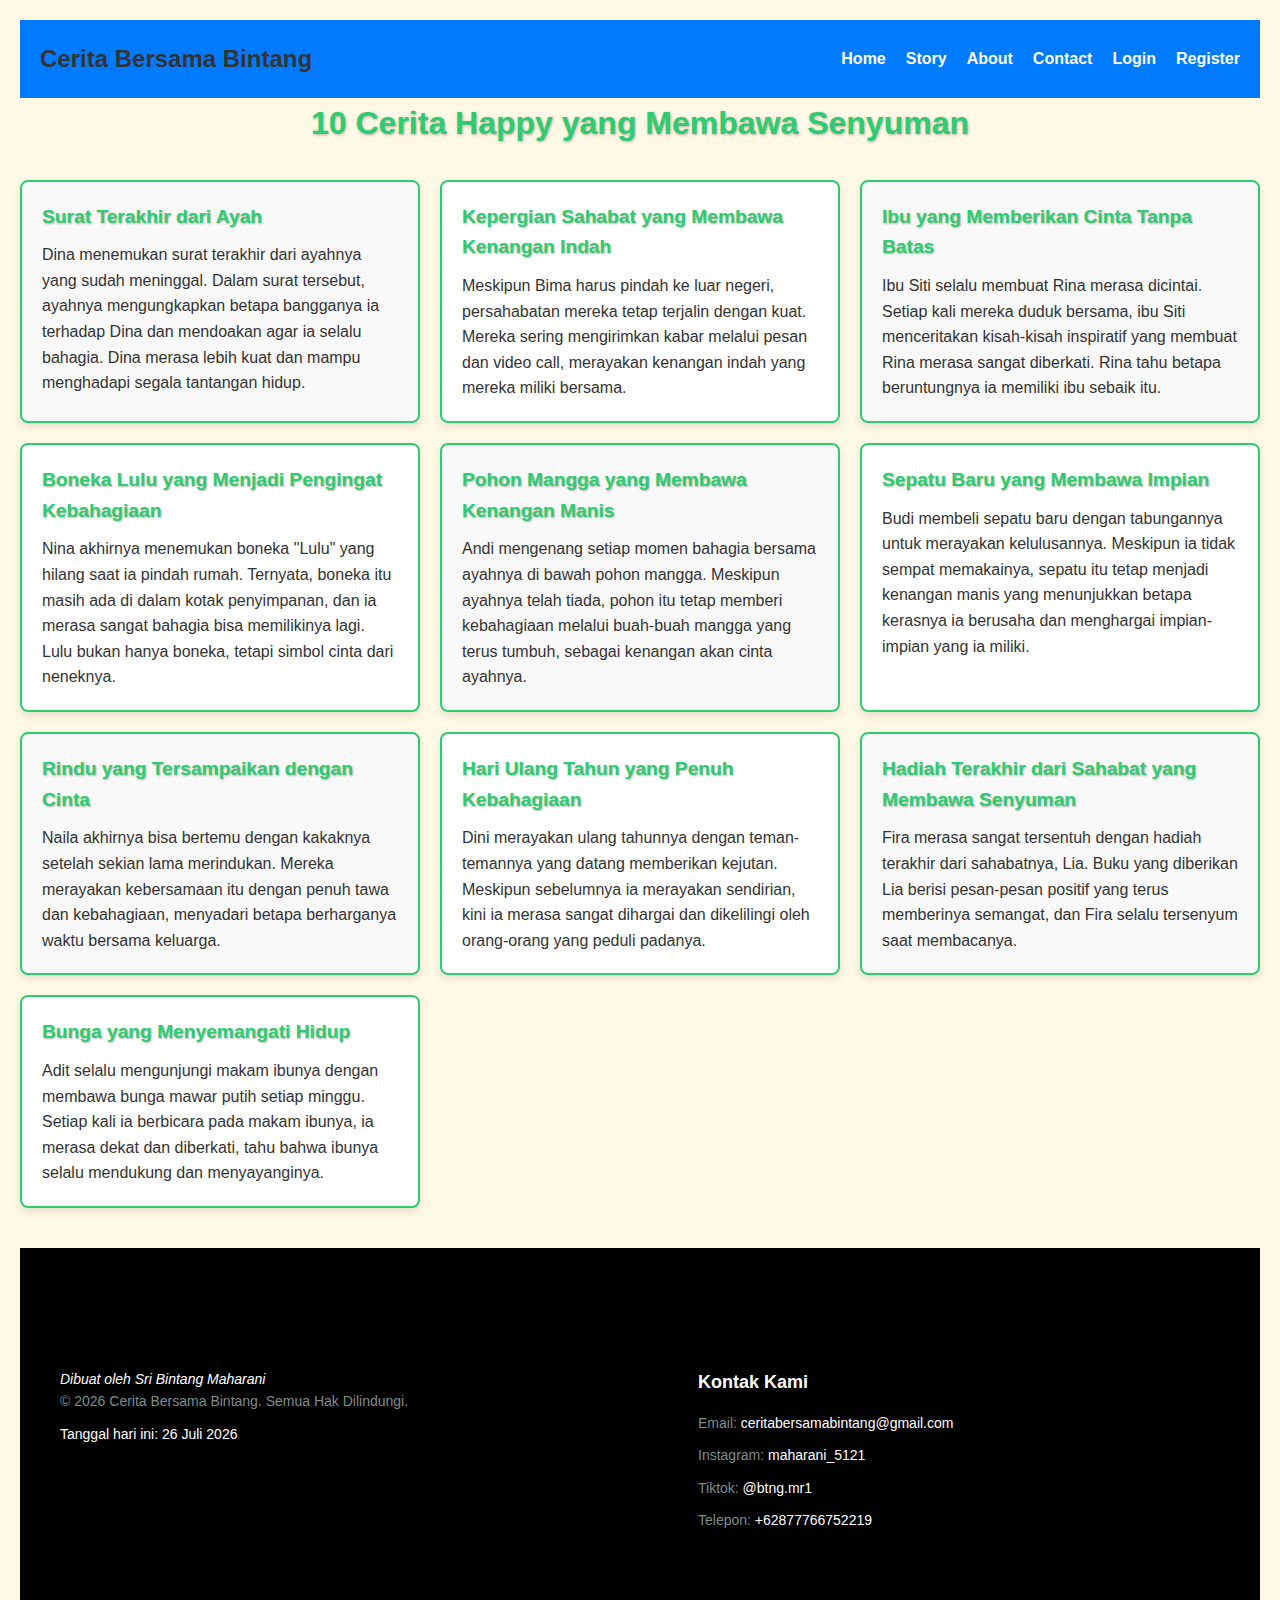
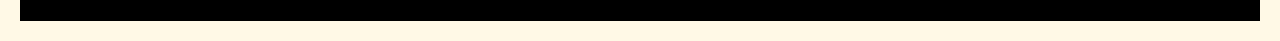
<file: happy-story.html>
<html lang="id">
<head>
    <meta charset="UTF-8">
    <meta name="viewport" content="width=device-width, initial-scale=1.0">
    <title>Cerita Bersama Bintang</title>
    <link rel="icon" href="favicon.png" type="image/png">
    <link rel="stylesheet" href="style.css">
    <header>
        <h3>Cerita Bersama Bintang</h3>
        <nav class="nav-menu">
            <a href="index.html">Home</a>
            <a href="story.html">Story</a>
            <a href="about.html">About</a>
            <a href="contact.html">Contact</a>
            <a href="login.html">Login</a>
            <a href="register.html">Register</a>
        </nav>
    </header>
<!DOCTYPE html>
<html lang="id">
<head>
    <meta charset="UTF-8">
    <meta name="viewport" content="width=device-width, initial-scale=1.0">
    <title>10 Cerita Happy yang Membawa Senyuman</title>
    <style>
        body {
            font-family: 'Arial', sans-serif;
            background-color: #fff9e6;
            color: #333;
            margin: 0;
            padding: 20px;
        }
        h1 {
            text-align: center;
            color: #2ecc71;
            text-shadow: 1px 1px 3px rgba(0, 0, 0, 0.3);
        }
        .cerita-container {
            display: grid;
            grid-template-columns: repeat(auto-fill, minmax(300px, 1fr));
            gap: 20px;
            margin-top: 30px;
        }
        .cerita-card {
            background-color: #ffffff;
            border-radius: 8px;
            box-shadow: 0 4px 10px rgba(0, 0, 0, 0.1);
            padding: 20px;
            overflow: hidden;
            border: 2px solid #2ecc71;
            transition: background-color 0.3s, box-shadow 0.3s;
        }
        .cerita-card h3 {
            color: #2ecc71;
            font-size: 1.2em;
            margin-bottom: 10px;
            text-shadow: 1px 1px 2px rgba(0, 0, 0, 0.3);
        }
        .cerita-card p {
            font-size: 1em;
            line-height: 1.6;
            color: #333;
        }
        .cerita-card:hover {
            background-color: #27ae60;
            box-shadow: 0 4px 15px rgba(0, 0, 0, 0.3);
        }
    </style>
</head>
<body>

    <h1>10 Cerita Happy yang Membawa Senyuman</h1>

    <div class="cerita-container">
        <div class="cerita-card">
            <h3>Surat Terakhir dari Ayah</h3>
            <p>Dina menemukan surat terakhir dari ayahnya yang sudah meninggal. Dalam surat tersebut, ayahnya mengungkapkan betapa bangganya ia terhadap Dina dan mendoakan agar ia selalu bahagia. Dina merasa lebih kuat dan mampu menghadapi segala tantangan hidup.</p>
        </div>

        <div class="cerita-card">
            <h3>Kepergian Sahabat yang Membawa Kenangan Indah</h3>
            <p>Meskipun Bima harus pindah ke luar negeri, persahabatan mereka tetap terjalin dengan kuat. Mereka sering mengirimkan kabar melalui pesan dan video call, merayakan kenangan indah yang mereka miliki bersama.</p>
        </div>

        <div class="cerita-card">
            <h3>Ibu yang Memberikan Cinta Tanpa Batas</h3>
            <p>Ibu Siti selalu membuat Rina merasa dicintai. Setiap kali mereka duduk bersama, ibu Siti menceritakan kisah-kisah inspiratif yang membuat Rina merasa sangat diberkati. Rina tahu betapa beruntungnya ia memiliki ibu sebaik itu.</p>
        </div>

        <div class="cerita-card">
            <h3>Boneka Lulu yang Menjadi Pengingat Kebahagiaan</h3>
            <p>Nina akhirnya menemukan boneka "Lulu" yang hilang saat ia pindah rumah. Ternyata, boneka itu masih ada di dalam kotak penyimpanan, dan ia merasa sangat bahagia bisa memilikinya lagi. Lulu bukan hanya boneka, tetapi simbol cinta dari neneknya.</p>
        </div>

        <div class="cerita-card">
            <h3>Pohon Mangga yang Membawa Kenangan Manis</h3>
            <p>Andi mengenang setiap momen bahagia bersama ayahnya di bawah pohon mangga. Meskipun ayahnya telah tiada, pohon itu tetap memberi kebahagiaan melalui buah-buah mangga yang terus tumbuh, sebagai kenangan akan cinta ayahnya.</p>
        </div>

        <div class="cerita-card">
            <h3>Sepatu Baru yang Membawa Impian</h3>
            <p>Budi membeli sepatu baru dengan tabungannya untuk merayakan kelulusannya. Meskipun ia tidak sempat memakainya, sepatu itu tetap menjadi kenangan manis yang menunjukkan betapa kerasnya ia berusaha dan menghargai impian-impian yang ia miliki.</p>
        </div>

        <div class="cerita-card">
            <h3>Rindu yang Tersampaikan dengan Cinta</h3>
            <p>Naila akhirnya bisa bertemu dengan kakaknya setelah sekian lama merindukan. Mereka merayakan kebersamaan itu dengan penuh tawa dan kebahagiaan, menyadari betapa berharganya waktu bersama keluarga.</p>
        </div>

        <div class="cerita-card">
            <h3>Hari Ulang Tahun yang Penuh Kebahagiaan</h3>
            <p>Dini merayakan ulang tahunnya dengan teman-temannya yang datang memberikan kejutan. Meskipun sebelumnya ia merayakan sendirian, kini ia merasa sangat dihargai dan dikelilingi oleh orang-orang yang peduli padanya.</p>
        </div>

        <div class="cerita-card">
            <h3>Hadiah Terakhir dari Sahabat yang Membawa Senyuman</h3>
            <p>Fira merasa sangat tersentuh dengan hadiah terakhir dari sahabatnya, Lia. Buku yang diberikan Lia berisi pesan-pesan positif yang terus memberinya semangat, dan Fira selalu tersenyum saat membacanya.</p>
        </div>

        <div class="cerita-card">
            <h3>Bunga yang Menyemangati Hidup</h3>
            <p>Adit selalu mengunjungi makam ibunya dengan membawa bunga mawar putih setiap minggu. Setiap kali ia berbicara pada makam ibunya, ia merasa dekat dan diberkati, tahu bahwa ibunya selalu mendukung dan menyayanginya.</p>
        </div>
    </div>

</body>
<footer>
    <!DOCTYPE html>
    <html lang="id">
    <head>
    <meta charset="UTF-8">
    <meta name="viewport" content="width=device-width, initial-scale=1.0">
    <title>Footer Dua Kolom</title>
    <style>
        /* Footer Styling */
        footer {
            background-color: #000000; /* Latar belakang biru tua */
            color: #ffffff; /* Warna teks terang */
            padding: 40px 20px;
            text-align: left;
            position: relative;
        }
    
        .footer-container {
            display: flex;
            justify-content: space-between;
            max-width: 1200px;
            margin: 0 auto;
        }
    
        .footer-left, .footer-right {
            width: 45%;
        }
    
        .footer-left i, .footer-left p, .footer-left small {
            font-size: 14px;
            margin-bottom: 10px;
        }
    
        .footer-right h2 {
            font-size: 18px;
            margin-bottom: 15px;
            color: #ffffff; 
        }
    
        .footer-right p {
            font-size: 14px;
            margin-bottom: 10px;
        }
    
        .footer-right a {
            color: #ffffff;
            text-decoration: none;
        }
    
        .footer-right a:hover {
            text-decoration: underline;
        }
    
        /* Responsif untuk perangkat kecil */
        @media screen and (max-width: 768px) {
            .footer-container {
                flex-direction: column;
                align-items: center;
            }
    
            .footer-left, .footer-right {
                width: 100%;
                text-align: center;
            }
        }
    </style>
    </head>
    <body>
    
    <!-- Footer -->
    <footer>
        <div class="footer-container">
            <!-- Kolom Kiri -->
            <div class="footer-left">
                <i>Dibuat oleh <span id="creator-name">Sri Bintang Maharani</span></i>
                <p>© <span id="current-year"></span> Cerita Bersama Bintang. Semua Hak Dilindungi.</p>
                <small id="current-date"></small>
            </div>
    
            <!-- Kolom Kanan -->
            <div class="footer-right">
                <h2>Kontak Kami</h2>
                <p>Email: <a href="mailto:ceritabersamabintang@gmail.com">ceritabersamabintang@gmail.com</a></p>
                <p>Instagram: <a href="https://www.instagram.com/maharani_5121" target="_blank">maharani_5121</a></p>
                <p>Tiktok: <a href="https://www.tiktok.com/@btng.mr1"target="_blank">@btng.mr1</a></p>
                <p>Telepon: <a href="tel:+62877766752219">+62877766752219</a></p>
            </div>
        </div>
    </footer>
    
    <!-- Script JavaScript -->
    <script>
        // Menampilkan tahun saat ini
        const currentYear = new Date().getFullYear();
        document.getElementById('current-year').textContent = currentYear;
    
        // Menampilkan tanggal hari ini dengan format "16 Desember 2024"
        const currentDate = new Date();
        const options = { day: 'numeric', month: 'long', year: 'numeric' };
        document.getElementById('current-date').textContent = 
            "Tanggal hari ini: " + currentDate.toLocaleDateString('id-ID', options);
    </script>
    </body>
    </html>
</footer>    
</html>
</file>
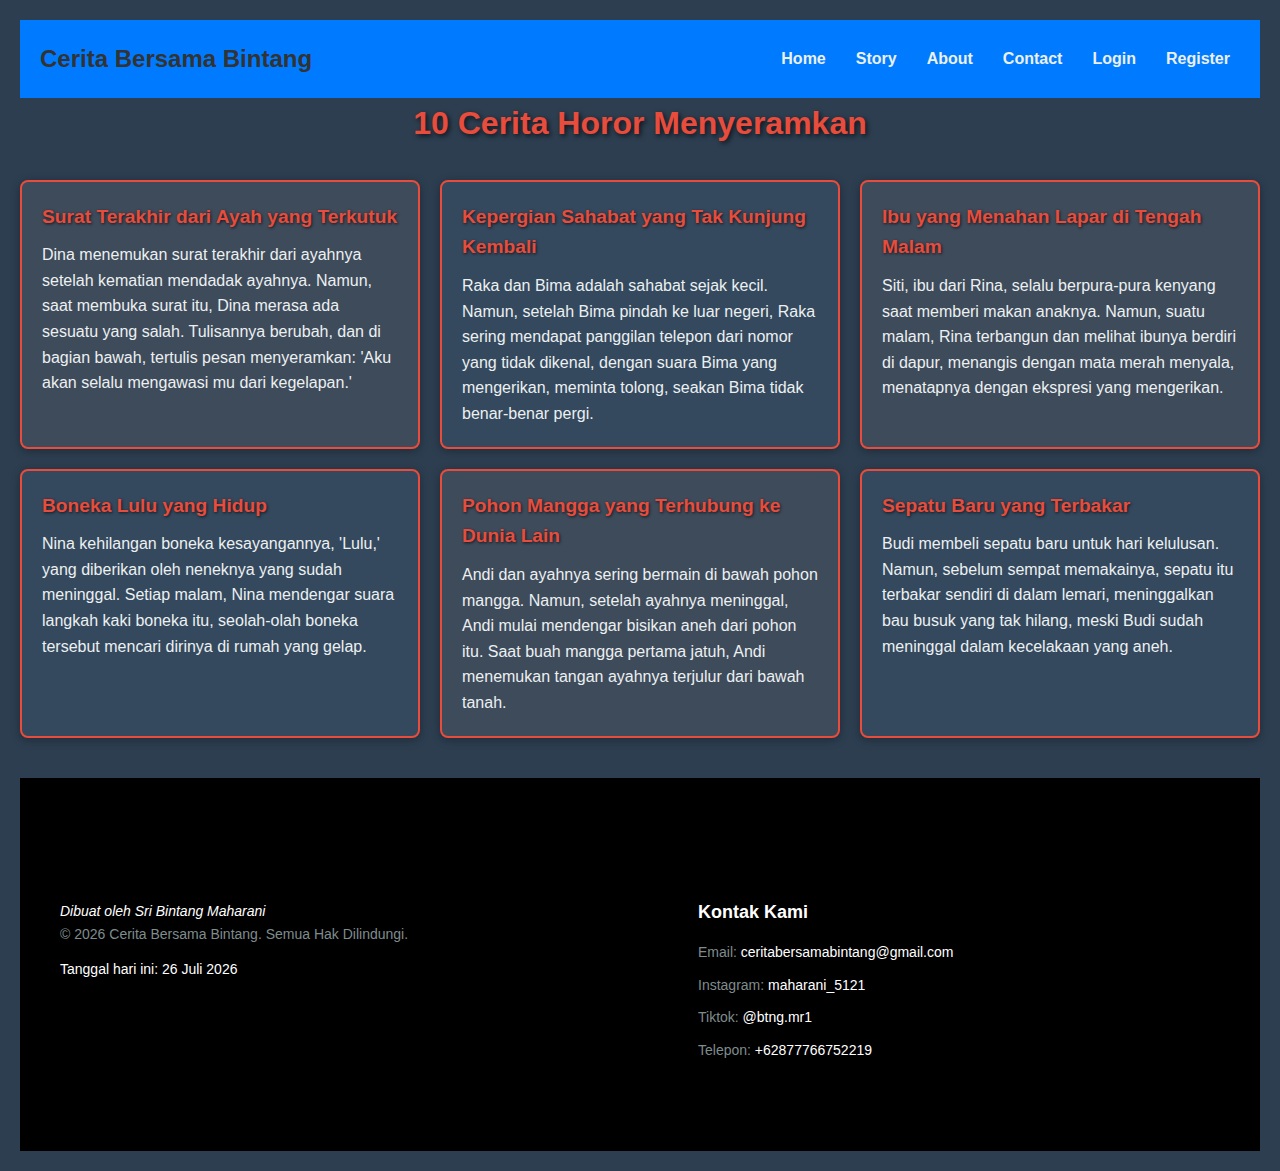
<file: horor-story.html>
<!DOCTYPE html>
<html lang="id">
<head>
    <meta charset="UTF-8">
    <meta name="viewport" content="width=device-width, initial-scale=1.0">
    <title>Cerita Bersama Bintang</title>
    <link rel="icon" href="favicon.png" type="image/png">
    <link rel="stylesheet" href="style.css">
    <style>
        body {
            font-family: Arial, sans-serif;
            background-color: #2c3e50;
            color: #ecf0f1;
            margin: 0;
            padding: 20px;
        }
        h1 {
            text-align: center;
            color: #e74c3c;
            text-shadow: 2px 2px 5px rgba(0, 0, 0, 0.7);
        }
        .cerita-container {
            display: grid;
            grid-template-columns: repeat(auto-fill, minmax(300px, 1fr));
            gap: 20px;
            margin-top: 30px;
        }
        .cerita-card {
            background-color: #34495e;
            border-radius: 8px;
            box-shadow: 0 2px 10px rgba(0, 0, 0, 0.3);
            padding: 20px;
            overflow: hidden;
            border: 2px solid #e74c3c;
        }
        .cerita-card h3 {
            color: #e74c3c;
            font-size: 1.2em;
            margin-bottom: 10px;
            text-shadow: 1px 1px 3px rgba(0, 0, 0, 0.7);
        }
        .cerita-card p {
            font-size: 1em;
            line-height: 1.6;
            color: #ecf0f1;
        }
        .cerita-card:nth-child(odd) {
            background-color: #3e4b5b;
        }
        .cerita-card:hover {
            background-color: #2c3e50;
            box-shadow: 0 4px 20px rgba(0, 0, 0, 0.5);
        }
        .nav-menu a {
            margin-right: 10px;
            color: #ecf0f1;
            text-decoration: none;
        }
        .nav-menu a:hover {
            color: #e74c3c;
        }
    </style>
</head>
<body>
    <header>
        <h3>Cerita Bersama Bintang</h3>
        <nav class="nav-menu">
            <a href="index.html">Home</a>
            <a href="story.html">Story</a>
            <a href="about.html">About</a>
            <a href="contact.html">Contact</a>
            <a href="login.html">Login</a>
            <a href="register.html">Register</a>
        </nav>
    </header>

    <h1>10 Cerita Horor Menyeramkan</h1>

    <div class="cerita-container" id="ceritaContainer"></div>

    <script>
        const ceritaData = [
            { 
                title: "Surat Terakhir dari Ayah yang Terkutuk", 
                content: "Dina menemukan surat terakhir dari ayahnya setelah kematian mendadak ayahnya. Namun, saat membuka surat itu, Dina merasa ada sesuatu yang salah. Tulisannya berubah, dan di bagian bawah, tertulis pesan menyeramkan: 'Aku akan selalu mengawasi mu dari kegelapan.'"
            },
            { 
                title: "Kepergian Sahabat yang Tak Kunjung Kembali", 
                content: "Raka dan Bima adalah sahabat sejak kecil. Namun, setelah Bima pindah ke luar negeri, Raka sering mendapat panggilan telepon dari nomor yang tidak dikenal, dengan suara Bima yang mengerikan, meminta tolong, seakan Bima tidak benar-benar pergi."
            },
            { 
                title: "Ibu yang Menahan Lapar di Tengah Malam", 
                content: "Siti, ibu dari Rina, selalu berpura-pura kenyang saat memberi makan anaknya. Namun, suatu malam, Rina terbangun dan melihat ibunya berdiri di dapur, menangis dengan mata merah menyala, menatapnya dengan ekspresi yang mengerikan."
            },
            { 
                title: "Boneka Lulu yang Hidup", 
                content: "Nina kehilangan boneka kesayangannya, 'Lulu,' yang diberikan oleh neneknya yang sudah meninggal. Setiap malam, Nina mendengar suara langkah kaki boneka itu, seolah-olah boneka tersebut mencari dirinya di rumah yang gelap."
            },
            { 
                title: "Pohon Mangga yang Terhubung ke Dunia Lain", 
                content: "Andi dan ayahnya sering bermain di bawah pohon mangga. Namun, setelah ayahnya meninggal, Andi mulai mendengar bisikan aneh dari pohon itu. Saat buah mangga pertama jatuh, Andi menemukan tangan ayahnya terjulur dari bawah tanah."
            },
            { 
                title: "Sepatu Baru yang Terbakar", 
                content: "Budi membeli sepatu baru untuk hari kelulusan. Namun, sebelum sempat memakainya, sepatu itu terbakar sendiri di dalam lemari, meninggalkan bau busuk yang tak hilang, meski Budi sudah meninggal dalam kecelakaan yang aneh."
            }
        ];

        const container = document.getElementById('ceritaContainer');

        ceritaData.forEach((cerita) => {
            const card = document.createElement('div');
            card.classList.add('cerita-card');
            
            const title = document.createElement('h3');
            title.textContent = cerita.title;
            card.appendChild(title);
            
            const content = document.createElement('p');
            content.textContent = cerita.content;
            card.appendChild(content);
            
            container.appendChild(card);
        });
    </script>
</body>

<footer>
        <!DOCTYPE html>
        <html lang="id">
        <head>
        <meta charset="UTF-8">
        <meta name="viewport" content="width=device-width, initial-scale=1.0">
        <title>Footer Dua Kolom</title>
        <style>
            /* Footer Styling */
            footer {
                background-color: #000000; /* Latar belakang biru tua */
                color: #ffffff; /* Warna teks terang */
                padding: 40px 20px;
                text-align: left;
                position: relative;
            }
        
            .footer-container {
                display: flex;
                justify-content: space-between;
                max-width: 1200px;
                margin: 0 auto;
            }
        
            .footer-left, .footer-right {
                width: 45%;
            }
        
            .footer-left i, .footer-left p, .footer-left small {
                font-size: 14px;
                margin-bottom: 10px;
            }
        
            .footer-right h2 {
                font-size: 18px;
                margin-bottom: 15px;
                color: #ffffff; 
            }
        
            .footer-right p {
                font-size: 14px;
                margin-bottom: 10px;
            }
        
            .footer-right a {
                color: #ffffff;
                text-decoration: none;
            }
        
            .footer-right a:hover {
                text-decoration: underline;
            }
        
            /* Responsif untuk perangkat kecil */
            @media screen and (max-width: 768px) {
                .footer-container {
                    flex-direction: column;
                    align-items: center;
                }
        
                .footer-left, .footer-right {
                    width: 100%;
                    text-align: center;
                }
            }
        </style>
        </head>
        <body>
        
        <!-- Footer -->
        <footer>
            <div class="footer-container">
                <!-- Kolom Kiri -->
                <div class="footer-left">
                    <i>Dibuat oleh <span id="creator-name">Sri Bintang Maharani</span></i>
                    <p>© <span id="current-year"></span> Cerita Bersama Bintang. Semua Hak Dilindungi.</p>
                    <small id="current-date"></small>
                </div>
        
                <!-- Kolom Kanan -->
                <div class="footer-right">
                    <h2>Kontak Kami</h2>
                    <p>Email: <a href="mailto:ceritabersamabintang@gmail.com">ceritabersamabintang@gmail.com</a></p>
                    <p>Instagram: <a href="https://www.instagram.com/maharani_5121" target="_blank">maharani_5121</a></p>
                    <p>Tiktok: <a href="https://www.tiktok.com/@btng.mr1"target="_blank">@btng.mr1</a></p>
                    <p>Telepon: <a href="tel:+62877766752219">+62877766752219</a></p>
                </div>
            </div>
        </footer>
        
        <!-- Script JavaScript -->
        <script>
            // Menampilkan tahun saat ini
            const currentYear = new Date().getFullYear();
            document.getElementById('current-year').textContent = currentYear;
        
            // Menampilkan tanggal hari ini dengan format "16 Desember 2024"
            const currentDate = new Date();
            const options = { day: 'numeric', month: 'long', year: 'numeric' };
            document.getElementById('current-date').textContent = 
                "Tanggal hari ini: " + currentDate.toLocaleDateString('id-ID', options);
        </script>
        </body>
        </html>
        
</footer>
</html>
</file>
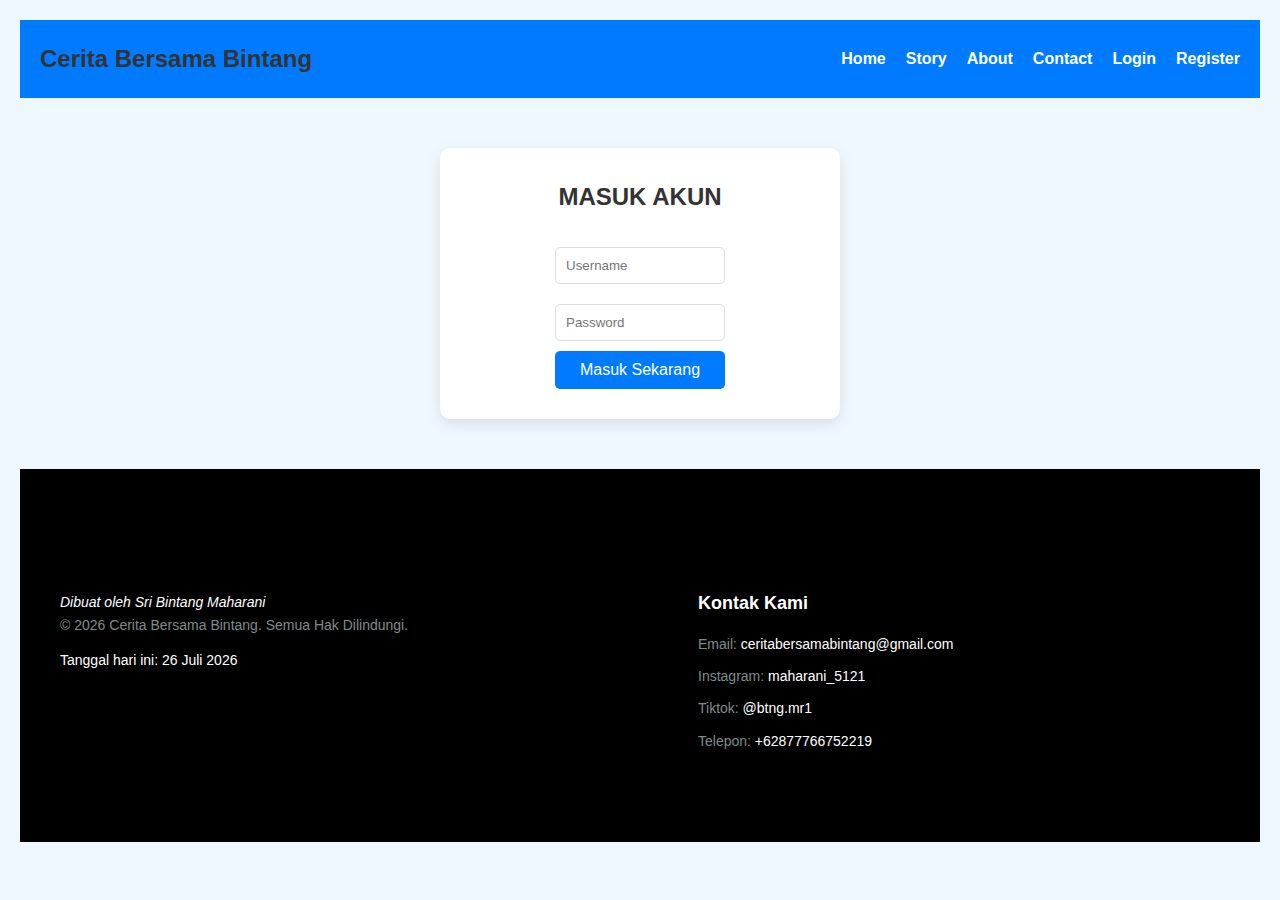
<file: login.html>
<!DOCTYPE html>
<html lang="id">
<head>
    <meta charset="UTF-8">
    <meta name="viewport" content="width=device-width, initial-scale=1.0">
    <title>Cerita Bersama Bintang</title>
    <link rel="icon" href="favicon.png" type="image/png">
    <link rel="stylesheet" href="style.css">
    <header>
        <h3>Cerita Bersama Bintang</h3>
        <nav class="nav-menu">
            <a href="index.html">Home</a>
            <a href="story.html">Story</a>
            <a href="about.html">About</a>
            <a href="contact.html">Contact</a>
            <a href="login.html">Login</a>
            <a href="register.html">Register</a>
        </nav>
    </header>
    
</head>
<body>

    <div class="login-container">
        <h3>MASUK AKUN</h3>
        <div id="login-message" class="error-message"></div>
        <form id="loginForm" method="POST">
            <input type="text" placeholder="Username" id="username" name="username"/>
            <input type="password" placeholder="Password" id="password" name="password"/>
            <button type="submit">Masuk Sekarang</button>
        </form>
    </div>

    <script>
        // Dummy data untuk simulating user login
        const users = [
            { username: 'admin', password: 'admin123' },
            { username: 'user1', password: 'password123' }
        ];

        // Cek apakah user sudah login
        if (sessionStorage.getItem('is_login')) {
            window.location.href = 'dashboard.html'; // Arahkan ke dashboard jika sudah login
        }

        // Menangani form login
        const loginForm = document.getElementById('loginForm');
        const loginMessage = document.getElementById('login-message');

        loginForm.addEventListener('submit', function (event) {
            event.preventDefault();

            const username = document.getElementById('username').value;
            const password = document.getElementById('password').value;

            // Validasi input
            if (!username || !password) {
                loginMessage.textContent = "Username dan Password tidak boleh kosong!";
                return;
            }

            // Cek login dengan data dummy
            const user = users.find(u => u.username === username && u.password === password);

            if (user) {
                // Simulasi login dengan menyimpan status di sessionStorage
                sessionStorage.setItem('is_login', true);
                sessionStorage.setItem('username', username);
                window.location.href = 'dashboard.html'; // Arahkan ke dashboard setelah login
            } else {
                loginMessage.textContent = "Akun tidak ditemukan. Silakan coba lagi.";
            }
        });
    </script>

</body>


<footer>
<!DOCTYPE html>
<html lang="id">
<head>
<meta charset="UTF-8">
<meta name="viewport" content="width=device-width, initial-scale=1.0">
<title>Footer Dua Kolom</title>
<style>
    /* Footer Styling */
    footer {
        background-color: #000000; /* Latar belakang biru tua */
        color: #ffffff; /* Warna teks terang */
        padding: 40px 20px;
        text-align: left;
        position: relative;
    }

    .footer-container {
        display: flex;
        justify-content: space-between;
        max-width: 1200px;
        margin: 0 auto;
    }

    .footer-left, .footer-right {
        width: 45%;
    }

    .footer-left i, .footer-left p, .footer-left small {
        font-size: 14px;
        margin-bottom: 10px;
    }

    .footer-right h2 {
        font-size: 18px;
        margin-bottom: 15px;
        color: #ffffff; 
    }

    .footer-right p {
        font-size: 14px;
        margin-bottom: 10px;
    }

    .footer-right a {
        color: #ffffff;
        text-decoration: none;
    }

    .footer-right a:hover {
        text-decoration: underline;
    }

    /* Responsif untuk perangkat kecil */
    @media screen and (max-width: 768px) {
        .footer-container {
            flex-direction: column;
            align-items: center;
        }

        .footer-left, .footer-right {
            width: 100%;
            text-align: center;
        }
    }
</style>
</head>
<body>

<!-- Footer -->
<footer>
    <div class="footer-container">
        <!-- Kolom Kiri -->
        <div class="footer-left">
            <i>Dibuat oleh <span id="creator-name">Sri Bintang Maharani</span></i>
            <p>© <span id="current-year"></span> Cerita Bersama Bintang. Semua Hak Dilindungi.</p>
            <small id="current-date"></small>
        </div>

        <!-- Kolom Kanan -->
        <div class="footer-right">
            <h2>Kontak Kami</h2>
            <p>Email: <a href="mailto:ceritabersamabintang@gmail.com">ceritabersamabintang@gmail.com</a></p>
            <p>Instagram: <a href="https://www.instagram.com/maharani_5121" target="_blank">maharani_5121</a></p>
            <p>Tiktok: <a href="https://www.tiktok.com/@btng.mr1"target="_blank">@btng.mr1</a></p>
            <p>Telepon: <a href="tel:+62877766752219">+62877766752219</a></p>
        </div>
    </div>
</footer>

<!-- Script JavaScript -->
<script>
    // Menampilkan tahun saat ini
    const currentYear = new Date().getFullYear();
    document.getElementById('current-year').textContent = currentYear;

    // Menampilkan tanggal hari ini dengan format "16 Desember 2024"
    const currentDate = new Date();
    const options = { day: 'numeric', month: 'long', year: 'numeric' };
    document.getElementById('current-date').textContent = 
        "Tanggal hari ini: " + currentDate.toLocaleDateString('id-ID', options);
</script>
</body>
</html>

</footer>
</html>
</file>
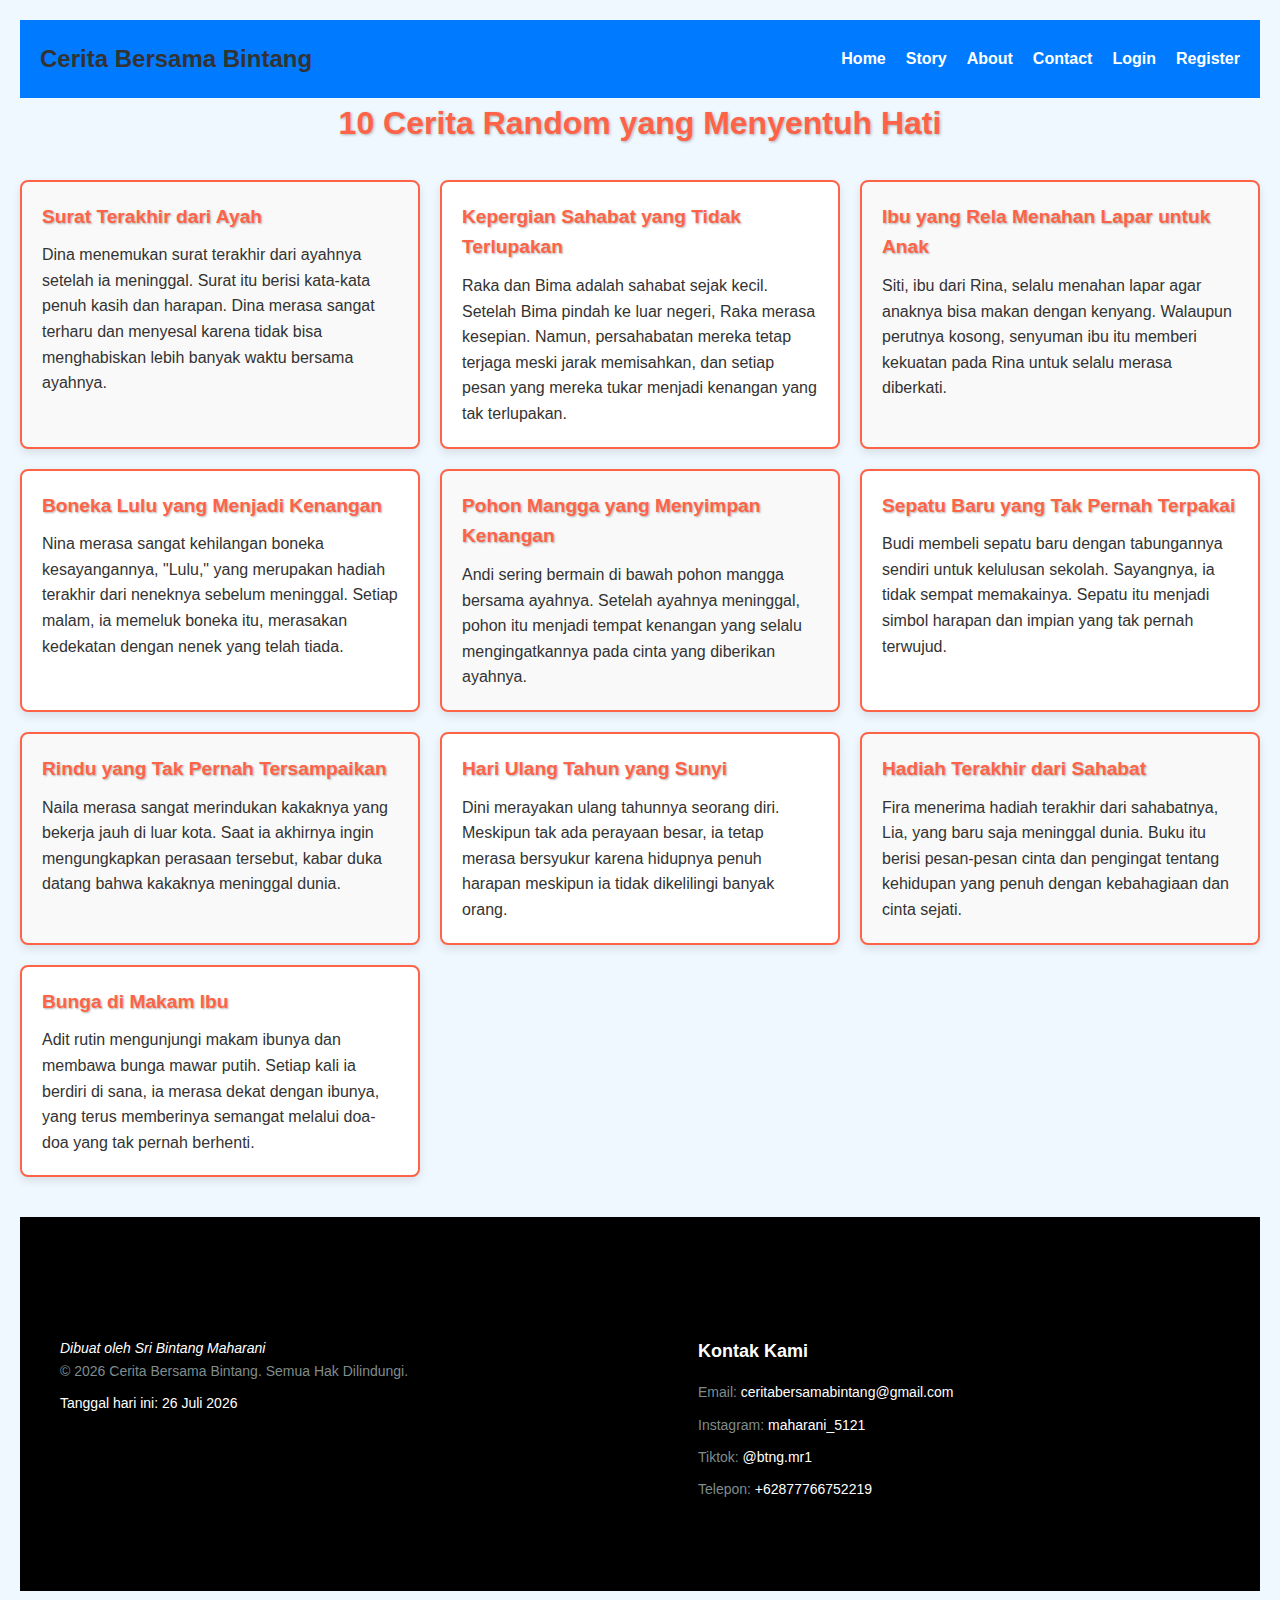
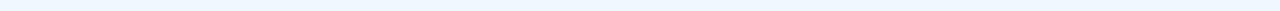
<file: random-story.html>
<html lang="id">
<head>
    <meta charset="UTF-8">
    <meta name="viewport" content="width=device-width, initial-scale=1.0">
    <title>Cerita Bersama Bintang</title>
    <link rel="icon" href="favicon.png" type="image/png">
    <link rel="stylesheet" href="style.css">
    <header>
        <h3>Cerita Bersama Bintang</h3>
        <nav class="nav-menu">
            <a href="index.html">Home</a>
            <a href="story.html">Story</a>
            <a href="about.html">About</a>
            <a href="contact.html">Contact</a>
            <a href="login.html">Login</a>
            <a href="register.html">Register</a>
        </nav>
    </header><!DOCTYPE html>
<html lang="id">
<head>
    <meta charset="UTF-8">
    <meta name="viewport" content="width=device-width, initial-scale=1.0">
    <title>10 Cerita Random yang Menyentuh Hati</title>
    <link rel="stylesheet" href="style.css">
   
</head>
<body>

    <h1>10 Cerita Random yang Menyentuh Hati</h1>

    <div class="cerita-container">
        <div class="cerita-card">
            <h3>Surat Terakhir dari Ayah</h3>
            <p>Dina menemukan surat terakhir dari ayahnya setelah ia meninggal. Surat itu berisi kata-kata penuh kasih dan harapan. Dina merasa sangat terharu dan menyesal karena tidak bisa menghabiskan lebih banyak waktu bersama ayahnya.</p>
        </div>

        <div class="cerita-card">
            <h3>Kepergian Sahabat yang Tidak Terlupakan</h3>
            <p>Raka dan Bima adalah sahabat sejak kecil. Setelah Bima pindah ke luar negeri, Raka merasa kesepian. Namun, persahabatan mereka tetap terjaga meski jarak memisahkan, dan setiap pesan yang mereka tukar menjadi kenangan yang tak terlupakan.</p>
        </div>

        <div class="cerita-card">
            <h3>Ibu yang Rela Menahan Lapar untuk Anak</h3>
            <p>Siti, ibu dari Rina, selalu menahan lapar agar anaknya bisa makan dengan kenyang. Walaupun perutnya kosong, senyuman ibu itu memberi kekuatan pada Rina untuk selalu merasa diberkati.</p>
        </div>

        <div class="cerita-card">
            <h3>Boneka Lulu yang Menjadi Kenangan</h3>
            <p>Nina merasa sangat kehilangan boneka kesayangannya, "Lulu," yang merupakan hadiah terakhir dari neneknya sebelum meninggal. Setiap malam, ia memeluk boneka itu, merasakan kedekatan dengan nenek yang telah tiada.</p>
        </div>

        <div class="cerita-card">
            <h3>Pohon Mangga yang Menyimpan Kenangan</h3>
            <p>Andi sering bermain di bawah pohon mangga bersama ayahnya. Setelah ayahnya meninggal, pohon itu menjadi tempat kenangan yang selalu mengingatkannya pada cinta yang diberikan ayahnya.</p>
        </div>

        <div class="cerita-card">
            <h3>Sepatu Baru yang Tak Pernah Terpakai</h3>
            <p>Budi membeli sepatu baru dengan tabungannya sendiri untuk kelulusan sekolah. Sayangnya, ia tidak sempat memakainya. Sepatu itu menjadi simbol harapan dan impian yang tak pernah terwujud.</p>
        </div>

        <div class="cerita-card">
            <h3>Rindu yang Tak Pernah Tersampaikan</h3>
            <p>Naila merasa sangat merindukan kakaknya yang bekerja jauh di luar kota. Saat ia akhirnya ingin mengungkapkan perasaan tersebut, kabar duka datang bahwa kakaknya meninggal dunia.</p>
        </div>

        <div class="cerita-card">
            <h3>Hari Ulang Tahun yang Sunyi</h3>
            <p>Dini merayakan ulang tahunnya seorang diri. Meskipun tak ada perayaan besar, ia tetap merasa bersyukur karena hidupnya penuh harapan meskipun ia tidak dikelilingi banyak orang.</p>
        </div>

        <div class="cerita-card">
            <h3>Hadiah Terakhir dari Sahabat</h3>
            <p>Fira menerima hadiah terakhir dari sahabatnya, Lia, yang baru saja meninggal dunia. Buku itu berisi pesan-pesan cinta dan pengingat tentang kehidupan yang penuh dengan kebahagiaan dan cinta sejati.</p>
        </div>

        <div class="cerita-card">
            <h3>Bunga di Makam Ibu</h3>
            <p>Adit rutin mengunjungi makam ibunya dan membawa bunga mawar putih. Setiap kali ia berdiri di sana, ia merasa dekat dengan ibunya, yang terus memberinya semangat melalui doa-doa yang tak pernah berhenti.</p>
        </div>
    </div>

</body>
<footer>
    <!DOCTYPE html>
    <html lang="id">
    <head>
    <meta charset="UTF-8">
    <meta name="viewport" content="width=device-width, initial-scale=1.0">
    <title>Footer Dua Kolom</title>
    <style>
        /* Footer Styling */
        footer {
            background-color: #000000; /* Latar belakang biru tua */
            color: #ffffff; /* Warna teks terang */
            padding: 40px 20px;
            text-align: left;
            position: relative;
        }
    
        .footer-container {
            display: flex;
            justify-content: space-between;
            max-width: 1200px;
            margin: 0 auto;
        }
    
        .footer-left, .footer-right {
            width: 45%;
        }
    
        .footer-left i, .footer-left p, .footer-left small {
            font-size: 14px;
            margin-bottom: 10px;
        }
    
        .footer-right h2 {
            font-size: 18px;
            margin-bottom: 15px;
            color: #ffffff; 
        }
    
        .footer-right p {
            font-size: 14px;
            margin-bottom: 10px;
        }
    
        .footer-right a {
            color: #ffffff;
            text-decoration: none;
        }
    
        .footer-right a:hover {
            text-decoration: underline;
        }
    
        /* Responsif untuk perangkat kecil */
        @media screen and (max-width: 768px) {
            .footer-container {
                flex-direction: column;
                align-items: center;
            }
    
            .footer-left, .footer-right {
                width: 100%;
                text-align: center;
            }
        }
    </style>
    </head>
    <body>
    
    <!-- Footer -->
    <footer>
        <div class="footer-container">
            <!-- Kolom Kiri -->
            <div class="footer-left">
                <i>Dibuat oleh <span id="creator-name">Sri Bintang Maharani</span></i>
                <p>© <span id="current-year"></span> Cerita Bersama Bintang. Semua Hak Dilindungi.</p>
                <small id="current-date"></small>
            </div>
    
            <!-- Kolom Kanan -->
            <div class="footer-right">
                <h2>Kontak Kami</h2>
                <p>Email: <a href="mailto:ceritabersamabintang@gmail.com">ceritabersamabintang@gmail.com</a></p>
                <p>Instagram: <a href="https://www.instagram.com/maharani_5121" target="_blank">maharani_5121</a></p>
                <p>Tiktok: <a href="https://www.tiktok.com/@btng.mr1"target="_blank">@btng.mr1</a></p>
                <p>Telepon: <a href="tel:+62877766752219">+62877766752219</a></p>
            </div>
        </div>
    </footer>
    
    <!-- Script JavaScript -->
    <script>
        // Menampilkan tahun saat ini
        const currentYear = new Date().getFullYear();
        document.getElementById('current-year').textContent = currentYear;
    
        // Menampilkan tanggal hari ini dengan format "16 Desember 2024"
        const currentDate = new Date();
        const options = { day: 'numeric', month: 'long', year: 'numeric' };
        document.getElementById('current-date').textContent = 
            "Tanggal hari ini: " + currentDate.toLocaleDateString('id-ID', options);
    </script>
    </body>
    </html>
</footer>    
</html>
</file>
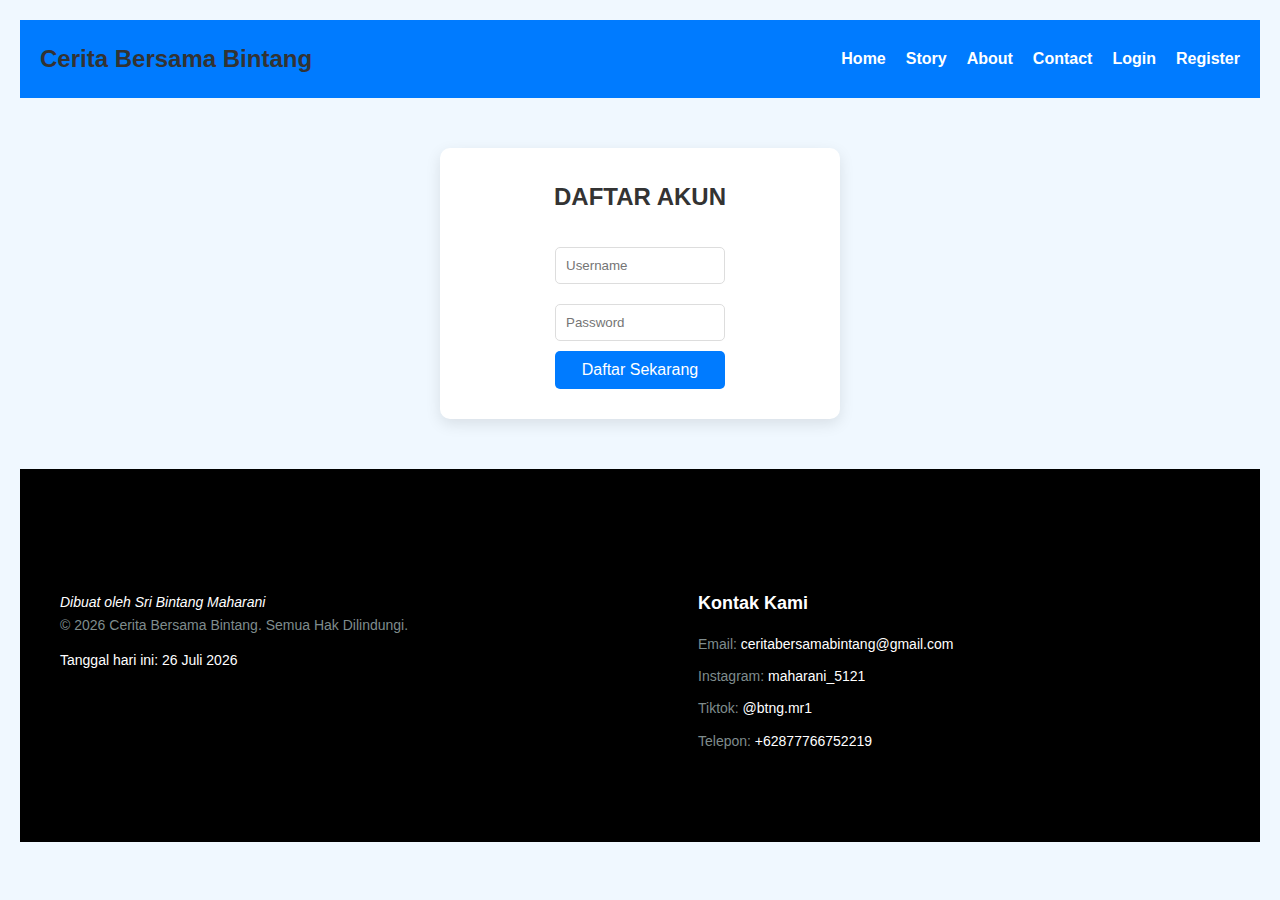
<file: register.html>
<!DOCTYPE html>
<html lang="id">
<head>
    <meta charset="UTF-8">
    <meta name="viewport" content="width=device-width, initial-scale=1.0">
    <title>Cerita Bersama Bintang</title>
    <link rel="icon" href="favicon.png" type="image/png">
    <link rel="stylesheet" href="style.css">
    <header>
        <h3>Cerita Bersama Bintang</h3>
        <nav class="nav-menu">
            <a href="index.html">Home</a>
            <a href="story.html">Story</a>
            <a href="about.html">About</a>
            <a href="contact.html">Contact</a>
            <a href="login.html">Login</a>
            <a href="register.html">Register</a>
        </nav>
    </header>
   
</head>
<body>

    <div class="login-container">
        <h3>DAFTAR AKUN</h3>
        <div id="register-message" class="error-message"></div>
        <form id="registerForm">
            <input type="text" placeholder="Username" id="username" name="username" required/>
            <input type="password" placeholder="Password" id="password" name="password" required/>
            <button type="submit">Daftar Sekarang</button>
        </form>
    </div>

    <script>
        // Cek apakah user sudah login
        if (sessionStorage.getItem('is_login')) {
            window.location.href = 'dashboard.html'; // Arahkan ke dashboard jika sudah login
        }

        const registerForm = document.getElementById('registerForm');
        const registerMessage = document.getElementById('register-message');

        // Mengambil data pengguna yang sudah terdaftar dari localStorage
        const users = JSON.parse(localStorage.getItem('users')) || [];

        // Menangani proses registrasi
        registerForm.addEventListener('submit', function (event) {
            event.preventDefault();

            const username = document.getElementById('username').value;
            const password = document.getElementById('password').value;

            // Validasi input
            if (!username || !password) {
                registerMessage.textContent = "Username dan Password tidak boleh kosong!";
                registerMessage.classList.add('error-message');
                return;
            }

            // Cek jika username sudah digunakan
            const existingUser = users.find(user => user.username === username);

            if (existingUser) {
                registerMessage.textContent = "Username sudah digunakan, silakan ganti yang lain.";
                registerMessage.classList.add('error-message');
                return;
            }

            // Simpan pengguna baru ke localStorage
            users.push({ username, password });
            localStorage.setItem('users', JSON.stringify(users));

            // Tampilkan pesan sukses
            registerMessage.textContent = "Daftar akun berhasil, silakan login.";
            registerMessage.classList.remove('error-message');
            registerMessage.classList.add('success-message');
        });
    </script>

</body>
<footer>
    <!DOCTYPE html>
    <html lang="id">
    <head>
    <meta charset="UTF-8">
    <meta name="viewport" content="width=device-width, initial-scale=1.0">
    <title>Footer Dua Kolom</title>
    <style>
        /* Footer Styling */
        footer {
            background-color: #000000; /* Latar belakang biru tua */
            color: #ffffff; /* Warna teks terang */
            padding: 40px 20px;
            text-align: left;
            position: relative;
        }
    
        .footer-container {
            display: flex;
            justify-content: space-between;
            max-width: 1200px;
            margin: 0 auto;
        }
    
        .footer-left, .footer-right {
            width: 45%;
        }
    
        .footer-left i, .footer-left p, .footer-left small {
            font-size: 14px;
            margin-bottom: 10px;
        }
    
        .footer-right h2 {
            font-size: 18px;
            margin-bottom: 15px;
            color: #ffffff; 
        }
    
        .footer-right p {
            font-size: 14px;
            margin-bottom: 10px;
        }
    
        .footer-right a {
            color: #ffffff;
            text-decoration: none;
        }
    
        .footer-right a:hover {
            text-decoration: underline;
        }
    
        /* Responsif untuk perangkat kecil */
        @media screen and (max-width: 768px) {
            .footer-container {
                flex-direction: column;
                align-items: center;
            }
    
            .footer-left, .footer-right {
                width: 100%;
                text-align: center;
            }
        }
    </style>
    </head>
    <body>
    
    <!-- Footer -->
    <footer>
        <div class="footer-container">
            <!-- Kolom Kiri -->
            <div class="footer-left">
                <i>Dibuat oleh <span id="creator-name">Sri Bintang Maharani</span></i>
                <p>© <span id="current-year"></span> Cerita Bersama Bintang. Semua Hak Dilindungi.</p>
                <small id="current-date"></small>
            </div>
    
            <!-- Kolom Kanan -->
            <div class="footer-right">
                <h2>Kontak Kami</h2>
                <p>Email: <a href="mailto:ceritabersamabintang@gmail.com">ceritabersamabintang@gmail.com</a></p>
                <p>Instagram: <a href="https://www.instagram.com/maharani_5121" target="_blank">maharani_5121</a></p>
                <p>Tiktok: <a href="https://www.tiktok.com/@btng.mr1"target="_blank">@btng.mr1</a></p>
                <p>Telepon: <a href="tel:+62877766752219">+62877766752219</a></p>
            </div>
        </div>
    </footer>
    
    <!-- Script JavaScript -->
    <script>
        // Menampilkan tahun saat ini
        const currentYear = new Date().getFullYear();
        document.getElementById('current-year').textContent = currentYear;
    
        // Menampilkan tanggal hari ini dengan format "16 Desember 2024"
        const currentDate = new Date();
        const options = { day: 'numeric', month: 'long', year: 'numeric' };
        document.getElementById('current-date').textContent = 
            "Tanggal hari ini: " + currentDate.toLocaleDateString('id-ID', options);
    </script>
    </body>
    </html>
    
</footer>
</html>
</file>
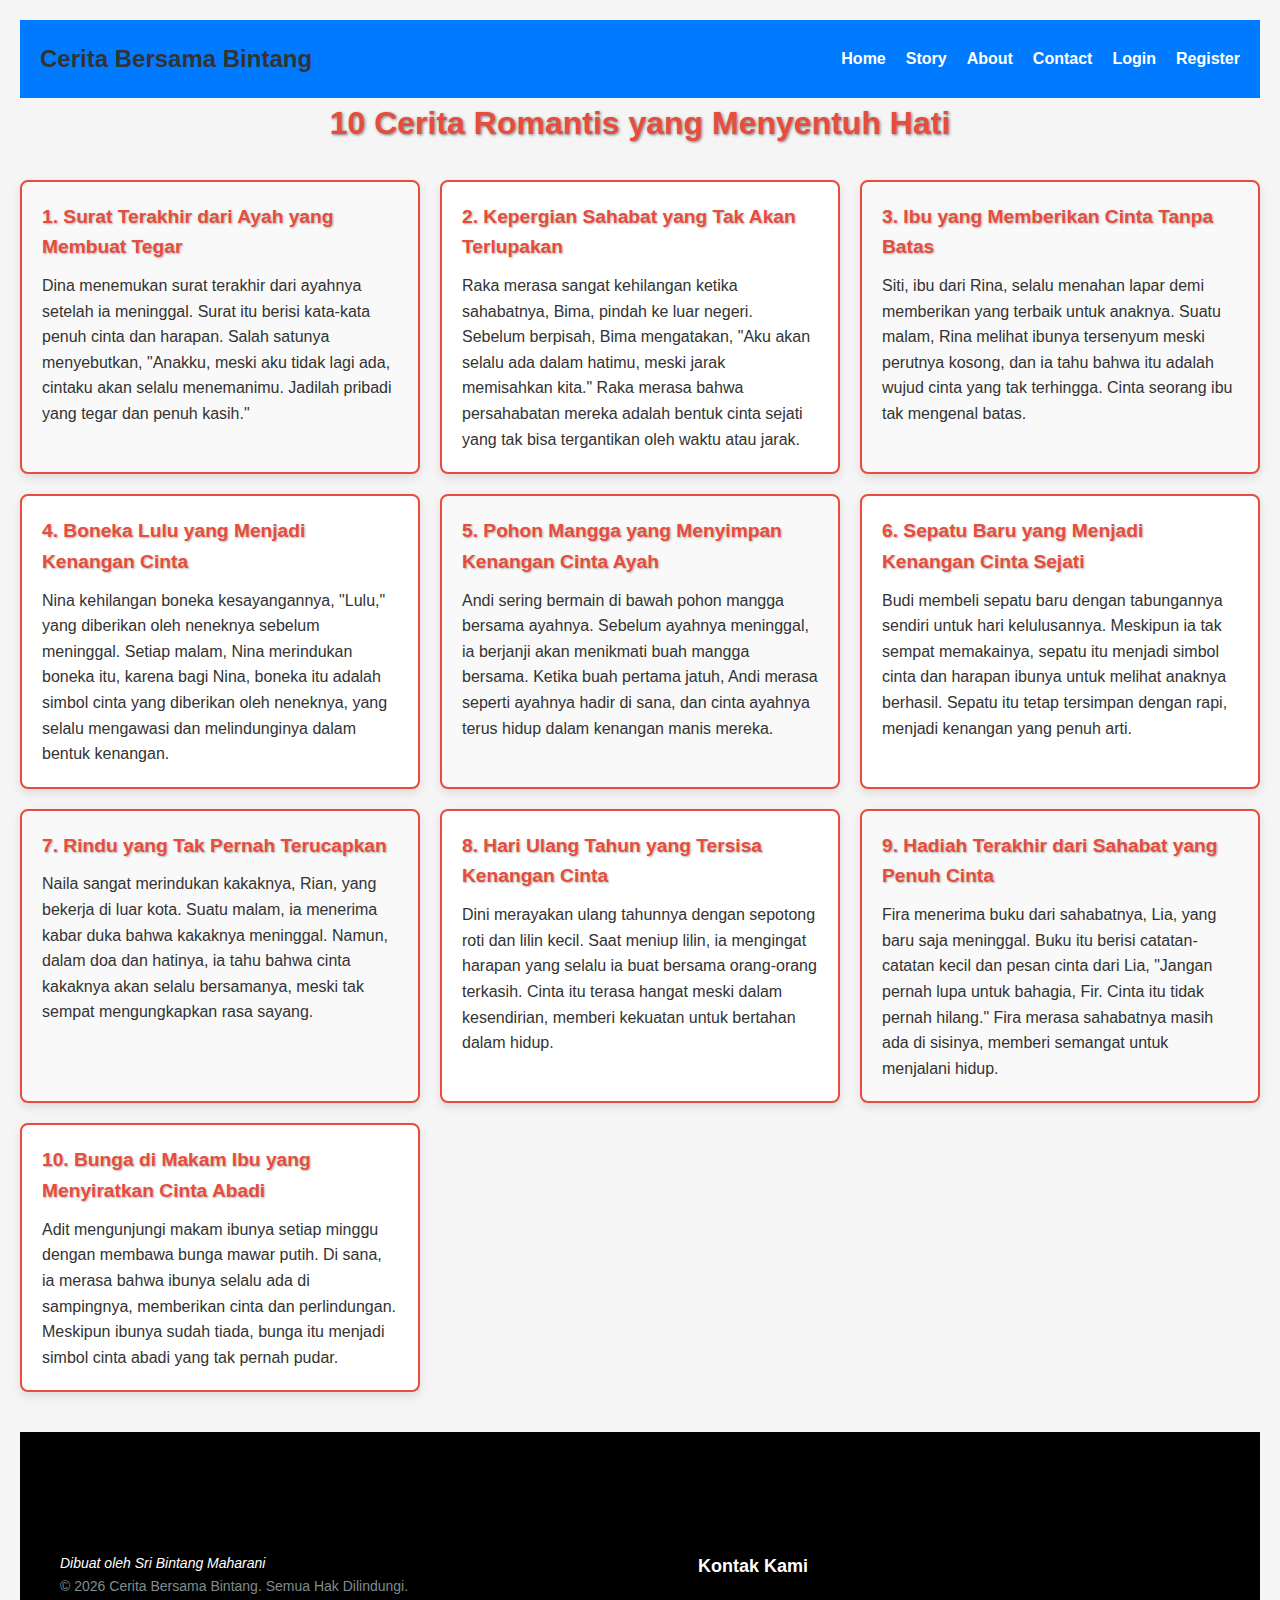
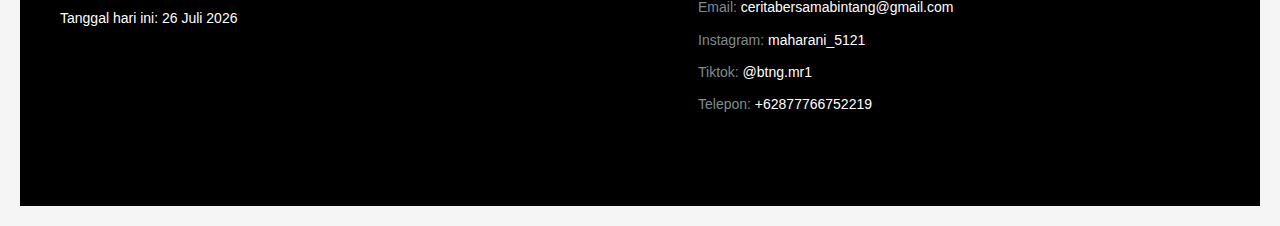
<file: romantic-story.html>
<html lang="id">
<head>
    <meta charset="UTF-8">
    <meta name="viewport" content="width=device-width, initial-scale=1.0">
    <title>Cerita Bersama Bintang</title>
    <link rel="icon" href="favicon.png" type="image/png">
    <link rel="stylesheet" href="style.css">


    <header>
        <h3>Cerita Bersama Bintang</h3>
        <nav class="nav-menu">
            <a href="index.html">Home</a>
            <a href="story.html">Story</a>
            <a href="about.html">About</a>
            <a href="contact.html">Contact</a>
            <a href="login.html">Login</a>
            <a href="register.html">Register</a>
        </nav>
    </header><!DOCTYPE html>
<html lang="id">
<head>
    <meta charset="UTF-8">
    <meta name="viewport" content="width=device-width, initial-scale=1.0">
    <title>10 Cerita Romantis yang Menyentuh Hati</title>
    <style>
        body {
            font-family: 'Arial', sans-serif;
            background-color: #f5f5f5;
            color: #333;
            margin: 0;
            padding: 20px;
        }
        h1 {
            text-align: center;
            color: #e74c3c;
            text-shadow: 1px 1px 3px rgba(0, 0, 0, 0.5);
        }
        .cerita-container {
            display: grid;
            grid-template-columns: repeat(auto-fill, minmax(300px, 1fr));
            gap: 20px;
            margin-top: 30px;
        }
        .cerita-card {
            background-color: #ffffff;
            border-radius: 8px;
            box-shadow: 0 4px 10px rgba(0, 0, 0, 0.1);
            padding: 20px;
            overflow: hidden;
            border: 2px solid #e74c3c;
            transition: background-color 0.3s, box-shadow 0.3s;
        }
        .cerita-card h3 {
            color: #e74c3c;
            font-size: 1.2em;
            margin-bottom: 10px;
            text-shadow: 1px 1px 2px rgba(0, 0, 0, 0.3);
        }
        .cerita-card p {
            font-size: 1em;
            line-height: 1.6;
            color: #333;
        }
        .cerita-card:hover {
            background-color: #f1c40f;
            box-shadow: 0 4px 15px rgba(0, 0, 0, 0.3);
        }
    </style>
</head>
<body>

    <h1>10 Cerita Romantis yang Menyentuh Hati</h1>

    <div class="cerita-container">
        <div class="cerita-card">
            <h3>1. Surat Terakhir dari Ayah yang Membuat Tegar</h3>
            <p>Dina menemukan surat terakhir dari ayahnya setelah ia meninggal. Surat itu berisi kata-kata penuh cinta dan harapan. Salah satunya menyebutkan, "Anakku, meski aku tidak lagi ada, cintaku akan selalu menemanimu. Jadilah pribadi yang tegar dan penuh kasih."</p>
        </div>

        <div class="cerita-card">
            <h3>2. Kepergian Sahabat yang Tak Akan Terlupakan</h3>
            <p>Raka merasa sangat kehilangan ketika sahabatnya, Bima, pindah ke luar negeri. Sebelum berpisah, Bima mengatakan, "Aku akan selalu ada dalam hatimu, meski jarak memisahkan kita." Raka merasa bahwa persahabatan mereka adalah bentuk cinta sejati yang tak bisa tergantikan oleh waktu atau jarak.</p>
        </div>

        <div class="cerita-card">
            <h3>3. Ibu yang Memberikan Cinta Tanpa Batas</h3>
            <p>Siti, ibu dari Rina, selalu menahan lapar demi memberikan yang terbaik untuk anaknya. Suatu malam, Rina melihat ibunya tersenyum meski perutnya kosong, dan ia tahu bahwa itu adalah wujud cinta yang tak terhingga. Cinta seorang ibu tak mengenal batas.</p>
        </div>

        <div class="cerita-card">
            <h3>4. Boneka Lulu yang Menjadi Kenangan Cinta</h3>
            <p>Nina kehilangan boneka kesayangannya, "Lulu," yang diberikan oleh neneknya sebelum meninggal. Setiap malam, Nina merindukan boneka itu, karena bagi Nina, boneka itu adalah simbol cinta yang diberikan oleh neneknya, yang selalu mengawasi dan melindunginya dalam bentuk kenangan.</p>
        </div>

        <div class="cerita-card">
            <h3>5. Pohon Mangga yang Menyimpan Kenangan Cinta Ayah</h3>
            <p>Andi sering bermain di bawah pohon mangga bersama ayahnya. Sebelum ayahnya meninggal, ia berjanji akan menikmati buah mangga bersama. Ketika buah pertama jatuh, Andi merasa seperti ayahnya hadir di sana, dan cinta ayahnya terus hidup dalam kenangan manis mereka.</p>
        </div>

        <div class="cerita-card">
            <h3>6. Sepatu Baru yang Menjadi Kenangan Cinta Sejati</h3>
            <p>Budi membeli sepatu baru dengan tabungannya sendiri untuk hari kelulusannya. Meskipun ia tak sempat memakainya, sepatu itu menjadi simbol cinta dan harapan ibunya untuk melihat anaknya berhasil. Sepatu itu tetap tersimpan dengan rapi, menjadi kenangan yang penuh arti.</p>
        </div>

        <div class="cerita-card">
            <h3>7. Rindu yang Tak Pernah Terucapkan</h3>
            <p>Naila sangat merindukan kakaknya, Rian, yang bekerja di luar kota. Suatu malam, ia menerima kabar duka bahwa kakaknya meninggal. Namun, dalam doa dan hatinya, ia tahu bahwa cinta kakaknya akan selalu bersamanya, meski tak sempat mengungkapkan rasa sayang.</p>
        </div>

        <div class="cerita-card">
            <h3>8. Hari Ulang Tahun yang Tersisa Kenangan Cinta</h3>
            <p>Dini merayakan ulang tahunnya dengan sepotong roti dan lilin kecil. Saat meniup lilin, ia mengingat harapan yang selalu ia buat bersama orang-orang terkasih. Cinta itu terasa hangat meski dalam kesendirian, memberi kekuatan untuk bertahan dalam hidup.</p>
        </div>

        <div class="cerita-card">
            <h3>9. Hadiah Terakhir dari Sahabat yang Penuh Cinta</h3>
            <p>Fira menerima buku dari sahabatnya, Lia, yang baru saja meninggal. Buku itu berisi catatan-catatan kecil dan pesan cinta dari Lia, "Jangan pernah lupa untuk bahagia, Fir. Cinta itu tidak pernah hilang." Fira merasa sahabatnya masih ada di sisinya, memberi semangat untuk menjalani hidup.</p>
        </div>

        <div class="cerita-card">
            <h3>10. Bunga di Makam Ibu yang Menyiratkan Cinta Abadi</h3>
            <p>Adit mengunjungi makam ibunya setiap minggu dengan membawa bunga mawar putih. Di sana, ia merasa bahwa ibunya selalu ada di sampingnya, memberikan cinta dan perlindungan. Meskipun ibunya sudah tiada, bunga itu menjadi simbol cinta abadi yang tak pernah pudar.</p>
        </div>
    </div>

</body>
<footer>
    
        <!DOCTYPE html>
        <html lang="id">
        <head>
        <meta charset="UTF-8">
        <meta name="viewport" content="width=device-width, initial-scale=1.0">
        <title>Footer Dua Kolom</title>
        <style>
            /* Footer Styling */
            footer {
                background-color: #000000; /* Latar belakang biru tua */
                color: #ffffff; /* Warna teks terang */
                padding: 40px 20px;
                text-align: left;
                position: relative;
            }
        
            .footer-container {
                display: flex;
                justify-content: space-between;
                max-width: 1200px;
                margin: 0 auto;
            }
        
            .footer-left, .footer-right {
                width: 45%;
            }
        
            .footer-left i, .footer-left p, .footer-left small {
                font-size: 14px;
                margin-bottom: 10px;
            }
        
            .footer-right h2 {
                font-size: 18px;
                margin-bottom: 15px;
                color: #ffffff; 
            }
        
            .footer-right p {
                font-size: 14px;
                margin-bottom: 10px;
            }
        
            .footer-right a {
                color: #ffffff;
                text-decoration: none;
            }
        
            .footer-right a:hover {
                text-decoration: underline;
            }
        
            /* Responsif untuk perangkat kecil */
            @media screen and (max-width: 768px) {
                .footer-container {
                    flex-direction: column;
                    align-items: center;
                }
        
                .footer-left, .footer-right {
                    width: 100%;
                    text-align: center;
                }
            }
        </style>
        </head>
        <body>
        
        <!-- Footer -->
        <footer>
            <div class="footer-container">
                <!-- Kolom Kiri -->
                <div class="footer-left">
                    <i>Dibuat oleh <span id="creator-name">Sri Bintang Maharani</span></i>
                    <p>© <span id="current-year"></span> Cerita Bersama Bintang. Semua Hak Dilindungi.</p>
                    <small id="current-date"></small>
                </div>
        
                <!-- Kolom Kanan -->
                <div class="footer-right">
                    <h2>Kontak Kami</h2>
                    <p>Email: <a href="mailto:ceritabersamabintang@gmail.com">ceritabersamabintang@gmail.com</a></p>
                    <p>Instagram: <a href="https://www.instagram.com/maharani_5121" target="_blank">maharani_5121</a></p>
                    <p>Tiktok: <a href="https://www.tiktok.com/@btng.mr1"target="_blank">@btng.mr1</a></p>
                    <p>Telepon: <a href="tel:+62877766752219">+62877766752219</a></p>
                </div>
            </div>
        </footer>
        
        <!-- Script JavaScript -->
        <script>
            // Menampilkan tahun saat ini
            const currentYear = new Date().getFullYear();
            document.getElementById('current-year').textContent = currentYear;
        
            // Menampilkan tanggal hari ini dengan format "16 Desember 2024"
            const currentDate = new Date();
            const options = { day: 'numeric', month: 'long', year: 'numeric' };
            document.getElementById('current-date').textContent = 
                "Tanggal hari ini: " + currentDate.toLocaleDateString('id-ID', options);
        </script>
        </body>
        </html>
        
</footer>
</html>
</file>
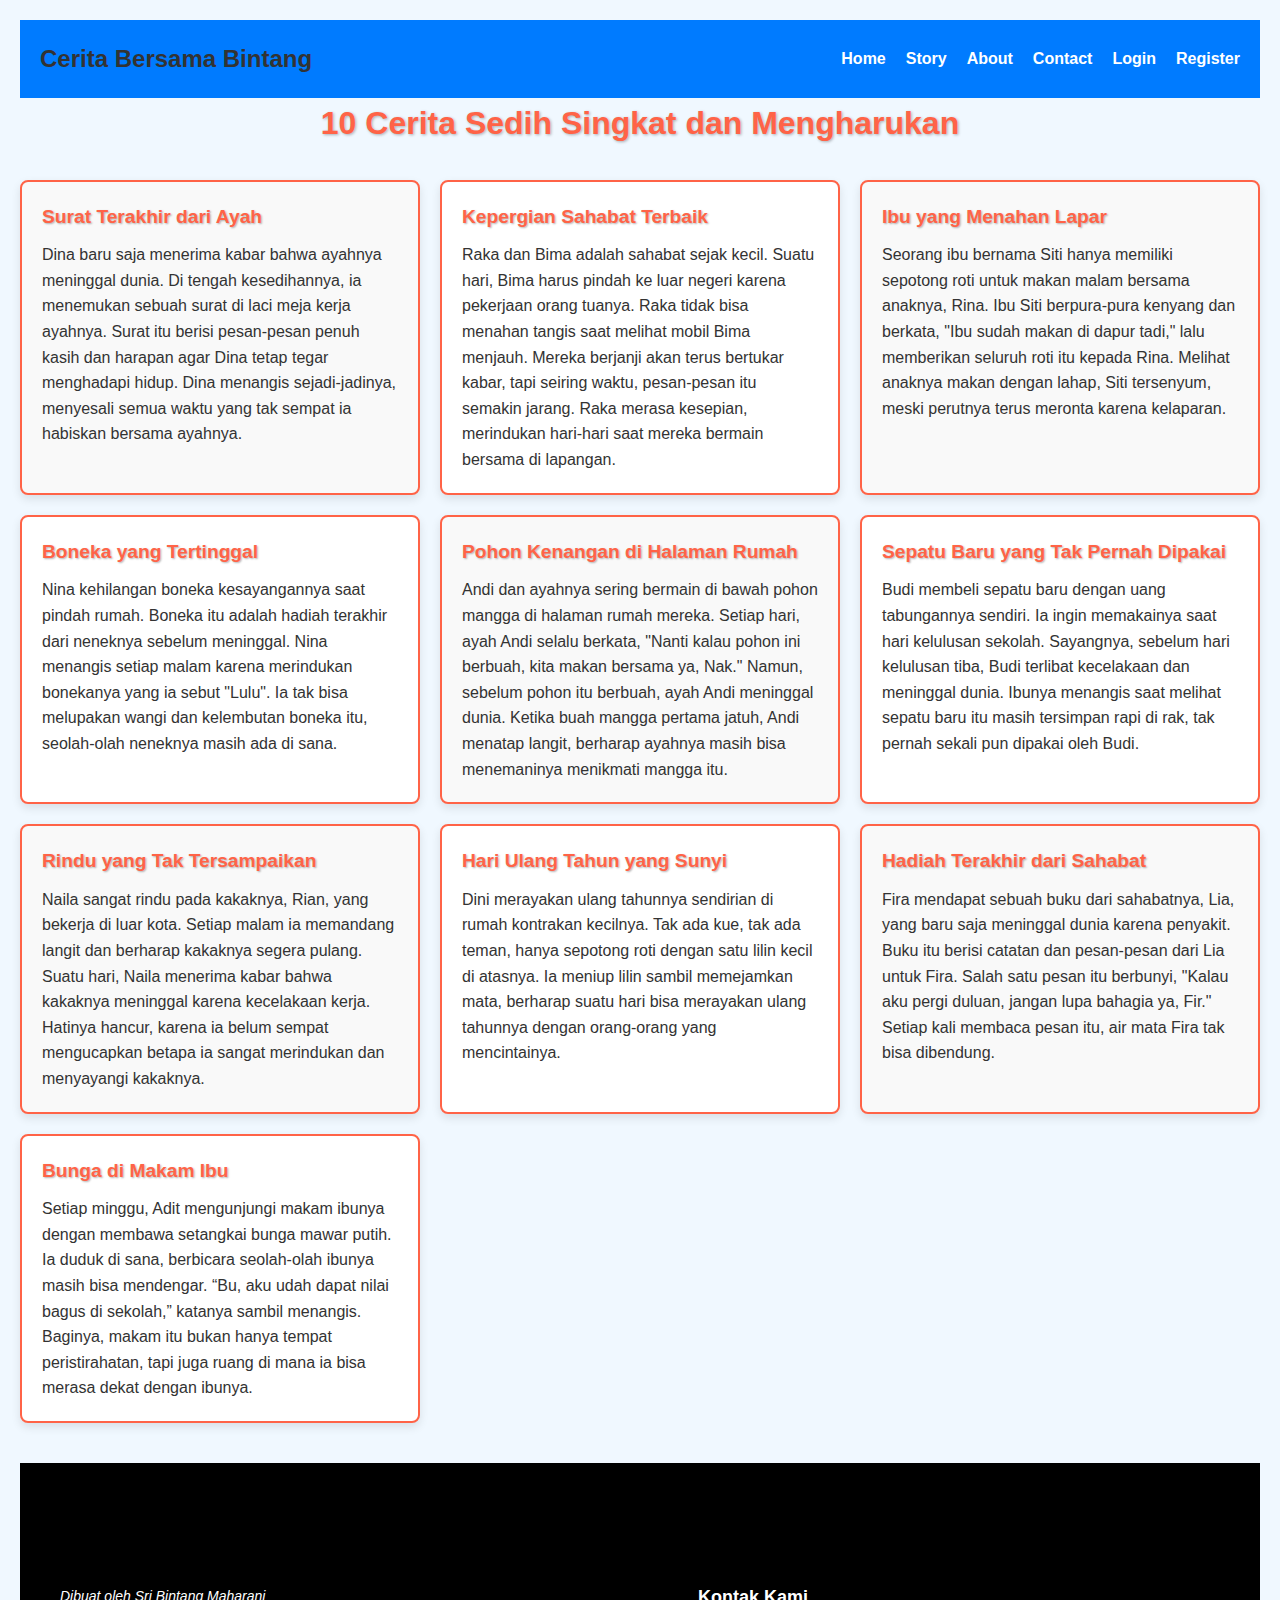
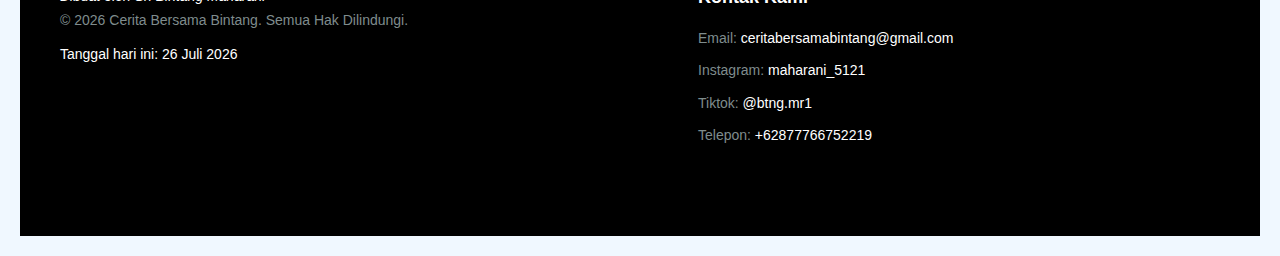
<file: sad-story.html>
<!DOCTYPE html>
<html lang="id">
<head>
    <meta charset="UTF-8">
    <meta name="viewport" content="width=device-width, initial-scale=1.0">
    <title>Cerita Bersama Bintang</title>
    <link rel="icon" href="favicon.png" type="image/png">
    <link rel="stylesheet" href="style.css">
    <header>
        <h3>Cerita Bersama Bintang</h3>
        <nav class="nav-menu">
            <a href="index.html">Home</a>
            <a href="story.html">Story</a>
            <a href="about.html">About</a>
            <a href="contact.html">Contact</a>
            <a href="login.html">Login</a>
            <a href="register.html">Register</a>
        </nav>
    </header>
<html lang="id">
<head>
    <meta charset="UTF-8">
    <meta name="viewport" content="width=device-width, initial-scale=1.0">
    <title>10 Cerita Sedih Singkat dan Mengharukan</title>
    <link rel="stylesheet" href="style.css">
    
</head>
<body>

    <h1>10 Cerita Sedih Singkat dan Mengharukan</h1>

    <div class="cerita-container">
        <div class="cerita-card">
            <h3>Surat Terakhir dari Ayah</h3>
            <p>Dina baru saja menerima kabar bahwa ayahnya meninggal dunia. Di tengah kesedihannya, ia menemukan sebuah surat di laci meja kerja ayahnya. Surat itu berisi pesan-pesan penuh kasih dan harapan agar Dina tetap tegar menghadapi hidup. Dina menangis sejadi-jadinya, menyesali semua waktu yang tak sempat ia habiskan bersama ayahnya.</p>
        </div>

        <div class="cerita-card">
            <h3>Kepergian Sahabat Terbaik</h3>
            <p>Raka dan Bima adalah sahabat sejak kecil. Suatu hari, Bima harus pindah ke luar negeri karena pekerjaan orang tuanya. Raka tidak bisa menahan tangis saat melihat mobil Bima menjauh. Mereka berjanji akan terus bertukar kabar, tapi seiring waktu, pesan-pesan itu semakin jarang. Raka merasa kesepian, merindukan hari-hari saat mereka bermain bersama di lapangan.</p>
        </div>

        <div class="cerita-card">
            <h3>Ibu yang Menahan Lapar</h3>
            <p>Seorang ibu bernama Siti hanya memiliki sepotong roti untuk makan malam bersama anaknya, Rina. Ibu Siti berpura-pura kenyang dan berkata, "Ibu sudah makan di dapur tadi," lalu memberikan seluruh roti itu kepada Rina. Melihat anaknya makan dengan lahap, Siti tersenyum, meski perutnya terus meronta karena kelaparan.</p>
        </div>

        <div class="cerita-card">
            <h3>Boneka yang Tertinggal</h3>
            <p>Nina kehilangan boneka kesayangannya saat pindah rumah. Boneka itu adalah hadiah terakhir dari neneknya sebelum meninggal. Nina menangis setiap malam karena merindukan bonekanya yang ia sebut "Lulu". Ia tak bisa melupakan wangi dan kelembutan boneka itu, seolah-olah neneknya masih ada di sana.</p>
        </div>

        <div class="cerita-card">
            <h3>Pohon Kenangan di Halaman Rumah</h3>
            <p>Andi dan ayahnya sering bermain di bawah pohon mangga di halaman rumah mereka. Setiap hari, ayah Andi selalu berkata, "Nanti kalau pohon ini berbuah, kita makan bersama ya, Nak." Namun, sebelum pohon itu berbuah, ayah Andi meninggal dunia. Ketika buah mangga pertama jatuh, Andi menatap langit, berharap ayahnya masih bisa menemaninya menikmati mangga itu.</p>
        </div>

        <div class="cerita-card">
            <h3>Sepatu Baru yang Tak Pernah Dipakai</h3>
            <p>Budi membeli sepatu baru dengan uang tabungannya sendiri. Ia ingin memakainya saat hari kelulusan sekolah. Sayangnya, sebelum hari kelulusan tiba, Budi terlibat kecelakaan dan meninggal dunia. Ibunya menangis saat melihat sepatu baru itu masih tersimpan rapi di rak, tak pernah sekali pun dipakai oleh Budi.</p>
        </div>

        <div class="cerita-card">
            <h3>Rindu yang Tak Tersampaikan</h3>
            <p>Naila sangat rindu pada kakaknya, Rian, yang bekerja di luar kota. Setiap malam ia memandang langit dan berharap kakaknya segera pulang. Suatu hari, Naila menerima kabar bahwa kakaknya meninggal karena kecelakaan kerja. Hatinya hancur, karena ia belum sempat mengucapkan betapa ia sangat merindukan dan menyayangi kakaknya.</p>
        </div>

        <div class="cerita-card">
            <h3>Hari Ulang Tahun yang Sunyi</h3>
            <p>Dini merayakan ulang tahunnya sendirian di rumah kontrakan kecilnya. Tak ada kue, tak ada teman, hanya sepotong roti dengan satu lilin kecil di atasnya. Ia meniup lilin sambil memejamkan mata, berharap suatu hari bisa merayakan ulang tahunnya dengan orang-orang yang mencintainya.</p>
        </div>

        <div class="cerita-card">
            <h3>Hadiah Terakhir dari Sahabat</h3>
            <p>Fira mendapat sebuah buku dari sahabatnya, Lia, yang baru saja meninggal dunia karena penyakit. Buku itu berisi catatan dan pesan-pesan dari Lia untuk Fira. Salah satu pesan itu berbunyi, "Kalau aku pergi duluan, jangan lupa bahagia ya, Fir." Setiap kali membaca pesan itu, air mata Fira tak bisa dibendung.</p>
        </div>

        <div class="cerita-card">
            <h3>Bunga di Makam Ibu</h3>
            <p>Setiap minggu, Adit mengunjungi makam ibunya dengan membawa setangkai bunga mawar putih. Ia duduk di sana, berbicara seolah-olah ibunya masih bisa mendengar. “Bu, aku udah dapat nilai bagus di sekolah,” katanya sambil menangis. Baginya, makam itu bukan hanya tempat peristirahatan, tapi juga ruang di mana ia bisa merasa dekat dengan ibunya.</p>
        </div>
    </div>
</body>
<footer>
    
        <!DOCTYPE html>
        <html lang="id">
        <head>
        <meta charset="UTF-8">
        <meta name="viewport" content="width=device-width, initial-scale=1.0">
        <title>Footer Dua Kolom</title>
        <style>
            /* Footer Styling */
            footer {
                background-color: #000000; /* Latar belakang biru tua */
                color: #ffffff; /* Warna teks terang */
                padding: 40px 20px;
                text-align: left;
                position: relative;
            }
        
            .footer-container {
                display: flex;
                justify-content: space-between;
                max-width: 1200px;
                margin: 0 auto;
            }
        
            .footer-left, .footer-right {
                width: 45%;
            }
        
            .footer-left i, .footer-left p, .footer-left small {
                font-size: 14px;
                margin-bottom: 10px;
            }
        
            .footer-right h2 {
                font-size: 18px;
                margin-bottom: 15px;
                color: #ffffff; 
            }
        
            .footer-right p {
                font-size: 14px;
                margin-bottom: 10px;
            }
        
            .footer-right a {
                color: #ffffff;
                text-decoration: none;
            }
        
            .footer-right a:hover {
                text-decoration: underline;
            }
        
            /* Responsif untuk perangkat kecil */
            @media screen and (max-width: 768px) {
                .footer-container {
                    flex-direction: column;
                    align-items: center;
                }
        
                .footer-left, .footer-right {
                    width: 100%;
                    text-align: center;
                }
            }
        </style>
        </head>
        <body>
        
        <!-- Footer -->
        <footer>
            <div class="footer-container">
                <!-- Kolom Kiri -->
                <div class="footer-left">
                    <i>Dibuat oleh <span id="creator-name">Sri Bintang Maharani</span></i>
                    <p>© <span id="current-year"></span> Cerita Bersama Bintang. Semua Hak Dilindungi.</p>
                    <small id="current-date"></small>
                </div>
        
                <!-- Kolom Kanan -->
                <div class="footer-right">
                    <h2>Kontak Kami</h2>
                    <p>Email: <a href="mailto:ceritabersamabintang@gmail.com">ceritabersamabintang@gmail.com</a></p>
                    <p>Instagram: <a href="https://www.instagram.com/maharani_5121" target="_blank">maharani_5121</a></p>
                    <p>Tiktok: <a href="https://www.tiktok.com/@btng.mr1"target="_blank">@btng.mr1</a></p>
                    <p>Telepon: <a href="tel:+62877766752219">+62877766752219</a></p>
                </div>
            </div>
        </footer>
        
        <!-- Script JavaScript -->
        <script>
            // Menampilkan tahun saat ini
            const currentYear = new Date().getFullYear();
            document.getElementById('current-year').textContent = currentYear;
        
            // Menampilkan tanggal hari ini dengan format "16 Desember 2024"
            const currentDate = new Date();
            const options = { day: 'numeric', month: 'long', year: 'numeric' };
            document.getElementById('current-date').textContent = 
                "Tanggal hari ini: " + currentDate.toLocaleDateString('id-ID', options);
        </script>
        </body>
        </html>
        
</footer>
</html>
</file>
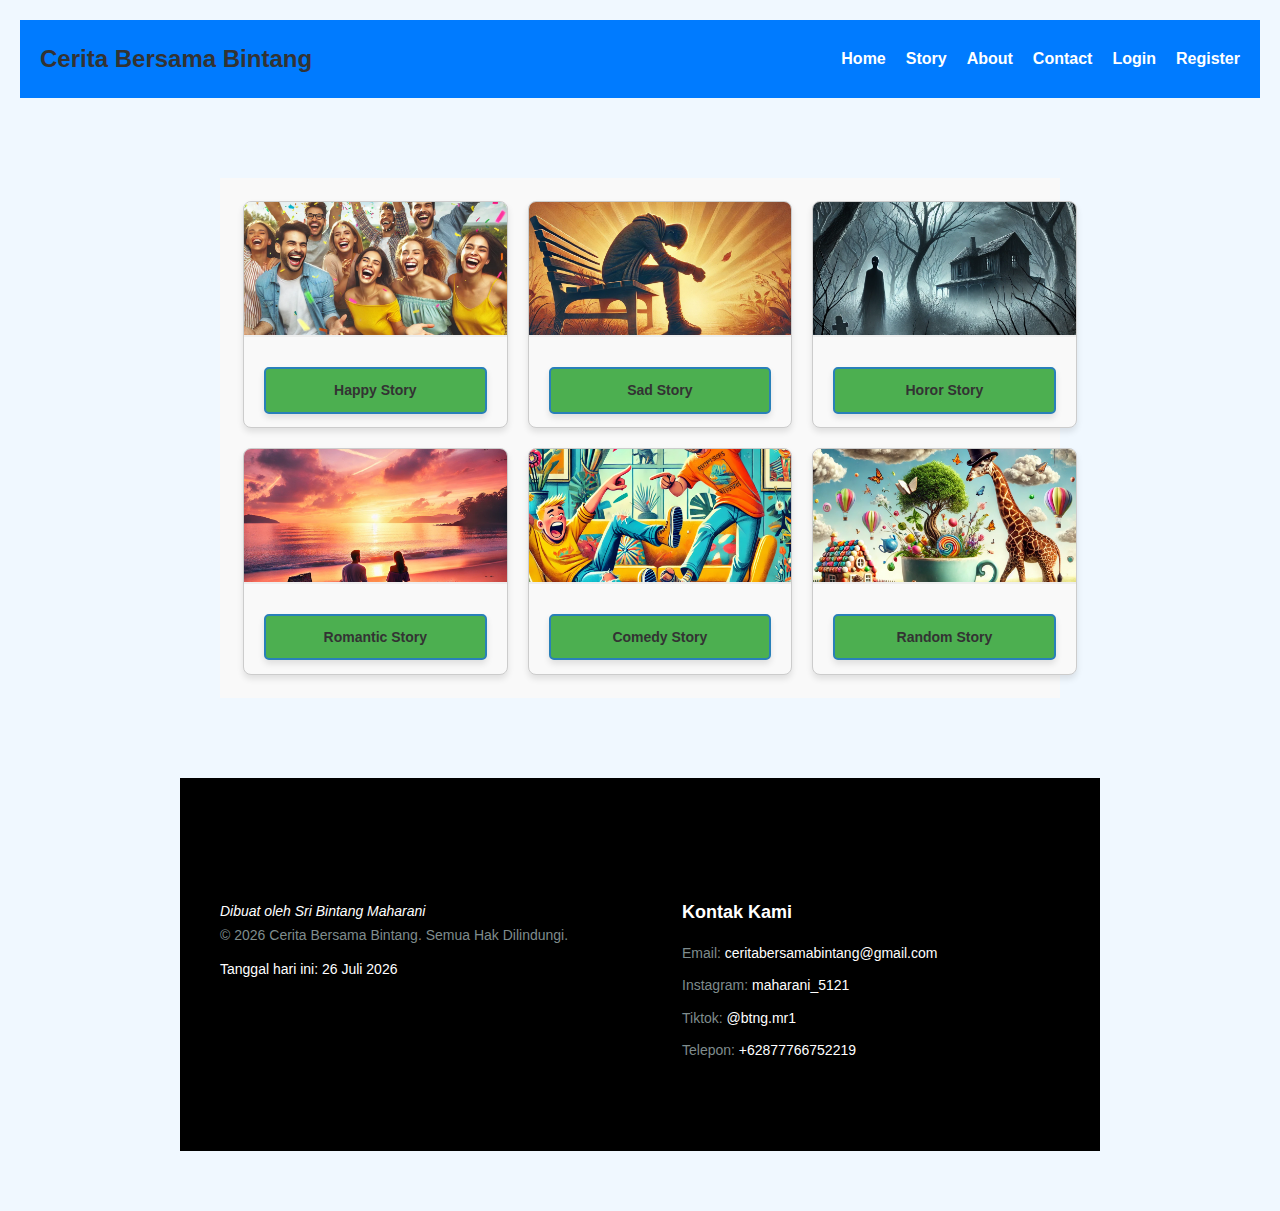
<file: story.html>
<!DOCTYPE html>
<html lang="id">
<head>
    <meta charset="UTF-8">
    <meta name="viewport" content="width=device-width, initial-scale=1.0">
    <title>Cerita Bersama Bintang</title>
    <link rel="icon" href="favicon.png" type="image/png">
    <link rel="stylesheet" href="style.css">
</head>
<body>
    <header>
        <h3>Cerita Bersama Bintang</h3>
        <nav class="nav-menu">
            <a href="index.html">Home</a>
            <a href="story.html">Story</a>
            <a href="about.html">About</a>
            <a href="contact.html">Contact</a>
            <a href="login.html">Login</a>
            <a href="register.html">Register</a>
        </nav>
    </header>
    <main>
        <style>
    
            /* CSS untuk mengatur tombol Kirim Ceritamu */
        .cta-button {
            display: inline-block; /* Membuat elemen seperti kotak */
            padding: 20px 37px; /* Ruang dalam kotak (atas-bawah, kiri-kanan) */
            background-color: #3498db; /* Warna latar belakang kotak */
            color: white; /* Warna teks */
            text-decoration: none; /* Menghapus garis bawah dari link */
            font-size: 19px; /* Ukuran font */
            border-radius: 8px; /* Membuat sudut melengkung */
            border: 2px solid #2980b9; /* Menambahkan border pada kotak */
            text-align: center; /* Meratakan teks di dalam kotak */
            box-shadow: 0 4px 6px rgba(0,0,0,0.1); /* Menambahkan bayangan */
            transition: all 0.3s ease; /* Animasi saat hover */
        }

        .cta-button:hover {
            background-color: #2980b9; /* Warna berubah saat di-hover */
            box-shadow: 0 6px 10px rgba(0,0,0,0.15); /* Efek bayangan bertambah saat hover */
        }

        /* CSS untuk mengatur tata letak tombol agar berada di tengah */
        .center-button {
            display: flex; 
            justify-content: center; 
            align-items: center; 
            height: 100vh; /* Tinggi layar penuh */
        }

        /* Container utama untuk grid */
        .container {
            display: grid;
            grid-template-columns: repeat(3, 1fr); /* Membuat 3 kolom */
            gap: 20px; /* Jarak antar kolom dan baris */
            padding: 23px; /* Padding pada container */
        }
        /* Media Query untuk Tablet (max-width: 768px) */
@media only screen and (max-width: 768px) {
    .container {
        grid-template-columns: repeat(2, 1fr); /* Menampilkan 2 kolom di tablet */
        padding: 15px; /* Kurangi padding untuk layar lebih kecil */
    }
}

/* Media Query untuk Handphone (max-width: 480px) */
@media only screen and (max-width: 480px) {
    .container {
        grid-template-columns: 1fr; /* Menampilkan 1 kolom di handphone */
        padding: 10px; /* Padding lebih kecil untuk layar sangat kecil */
    }
}
        /* Setiap post dengan ukuran yang diperkecil menjadi 4cm x 6cm */
        .post {
            width: 7cm; /* Lebar kolom 4cm */
            height: 6cm; /* Tinggi kolom 6cm */
            border: 1px solid #ccc;
            border-radius: 8px;
            overflow: hidden;
            box-shadow: 0 4px 6px rgba(0,0,0,0.1);
            background-color: #f9f9f9;
            cursor: pointer; /* Menambahkan efek kursor saat dihover atau diklik */
            transition: transform 0.2s ease-in-out; /* Animasi saat diklik */
            display: flex;
            flex-direction: column; /* Menyusun gambar dan teks secara vertikal */
            justify-content: space-between; /* Memberikan ruang antara gambar dan teks */
        }

        /* Efek saat post di-klik */
        .post:hover {
            transform: scale(1.05); /* Membesar sedikit saat dihover */
        }

        .post img {
            width: 100%;
            height: 60%; /* Membatasi gambar supaya tidak menutupi teks */
            object-fit: cover; /* Agar gambar mengisi kolom tanpa merusak proporsi */
        }

        .post-info {
            padding: 20px;
            text-align: center; /* Meratakan teks di tengah */
            flex: 1; /* Agar teks selalu terlihat dan menyesuaikan ruang yang tersedia */
        }

        .post-info h2 {
            font-size: 16px;
            margin-bottom: 10px;
        }

        .post-info .meta {
            font-size: 12px;
            color: #777;
        }

        /* CSS Tambahan untuk Responsif */
        @media only screen and (max-width: 768px) {
         .post {
            width: 100%; /* Sesuaikan lebar dengan layar */
            height: auto; /* Biarkan tinggi menyesuaikan konten */
            margin-bottom: 20px; /* Tambahkan jarak antar post */
        }
}

        @media only screen and (max-width: 480px) {
         .post {
            width: 100%; /* Lebar penuh pada layar sangat kecil */
            height: auto; /* Tinggi menyesuaikan konten */
            border-radius: 4px; /* Kurangi radius untuk layar kecil */
        }
}

       /* Style untuk tombol */
.cta-button {
    display: inline-block;
    padding: 10px 25px; /* Padding default */
    background-color: #4CAF50; /* Warna latar belakang tombol */
    color: white; /* Warna teks tombol */
    text-align: center;
    border-radius: 5px; /* Sudut melengkung */
    text-decoration: none; /* Menghilangkan garis bawah */
    font-size: 15px; /* Ukuran teks default */
    transition: background-color 0.3s ease; /* Efek transisi saat hover */
}

/* Efek saat dihover */
.cta-button:hover {
    background-color: #45a049; /* Mengubah warna saat hover */
}

/* Mengatur ukuran h2 dalam tombol */
.cta-button h2 {
    margin: 0; /* Menghapus margin default pada h2 */
    font-size: 14px; /* Ukuran font h2 */
}

/* Tambahkan Media Queries */

/* Untuk layar tablet (max-width: 768px) */
@media only screen and (max-width: 768px) {
    .cta-button {
        padding: 8px 20px; /* Kurangi padding untuk layar lebih kecil */
        font-size: 9px; /* Kurangi ukuran teks */
    }

    .cta-button h2 {
        font-size: 8px; /* Kurangi ukuran teks pada h2 */
    }
}

/* Untuk layar handphone (max-width: 480px) */
@media only screen and (max-width: 480px) {
    .cta-button {
        padding: 6px 15px; /* Padding lebih kecil untuk layar sempit */
        font-size: 8px; /* Ukuran font lebih kecil */
    }

    .cta-button h2 {
        font-size: 7px; /* Ukuran font h2 lebih kecil */
    }
}
        </style>
    
    
        <main>
    
            <!-- Container Utama -->
            <div class="container">
               
                <div class="post">
                    <img src="senang.png" alt="Gambar Happy Story">
                    <div class="post-info">
                        <a href="happy-story.html" class="cta-button"><h2>Happy Story</h2></a>
                       
                    </div>
                </div>
    
                <div class="post">
                    <img src="sedih.png" alt="Gambar Sad Story">
                    <div class="post-info">
                        <a href="sad-story.html" class="cta-button"><h2>Sad Story</h2></a>
                        
                    </div>
                </div>
    
                <div class="post">
                    <img src="horor.png" alt="Gambar Horor Story">
                    <div class="post-info">
                        <a href="horor-story.html" class="cta-button"><h2>Horor Story</h2></a>
                        
                    </div>
                </div>
    
                <div class="post">
                    <img src="romantic.png" alt="Gambar Romantic Story">
                    <div class="post-info">
                        <a href="romantic-story.html" class="cta-button"><h2>Romantic Story</h2></a>
                        
                    </div>
                </div>
    
                <div class="post">
                    <img src="komedi.png" alt="Gambar Comedy Story">
                    <div class="post-info">
                        <a href="comedi-story.html" class="cta-button"><h2>Comedy Story</h2></a>
                    </div>
                </div>
    
                <div class="post">
                    <img src="random.png" alt="Gambar Random Story">
                    <div class="post-info">
                        <a href="random-story.html" class="cta-button"><h2>Random Story</h2></a>
                    </div>
                </div>
            </div>

    </main>


</body>
<footer>
    <!DOCTYPE html>
    <html lang="id">
    <head>
    <meta charset="UTF-8">
    <meta name="viewport" content="width=device-width, initial-scale=1.0">
    <title>Footer Dua Kolom</title>
    <style>
        /* Footer Styling */
        footer {
            background-color: #000000; /* Latar belakang biru tua */
            color: #ffffff; /* Warna teks terang */
            padding: 40px 20px;
            text-align: left;
            position: relative;
        }
    
        .footer-container {
            display: flex;
            justify-content: space-between;
            max-width: 1200px;
            margin: 0 auto;
        }
    
        .footer-left, .footer-right {
            width: 45%;
        }
    
        .footer-left i, .footer-left p, .footer-left small {
            font-size: 14px;
            margin-bottom: 10px;
        }
    
        .footer-right h2 {
            font-size: 18px;
            margin-bottom: 15px;
            color: #ffffff; 
        }
    
        .footer-right p {
            font-size: 14px;
            margin-bottom: 10px;
        }
    
        .footer-right a {
            color: #ffffff;
            text-decoration: none;
        }
    
        .footer-right a:hover {
            text-decoration: underline;
        }
    
        /* Responsif untuk perangkat kecil */
        @media screen and (max-width: 768px) {
            .footer-container {
                flex-direction: column;
                align-items: center;
            }
    
            .footer-left, .footer-right {
                width: 100%;
                text-align: center;
            }
        }
    </style>
    </head>
    <body>
    
    <!-- Footer -->
    <footer>
        <div class="footer-container">
            <!-- Kolom Kiri -->
            <div class="footer-left">
                <i>Dibuat oleh <span id="creator-name">Sri Bintang Maharani</span></i>
                <p>© <span id="current-year"></span> Cerita Bersama Bintang. Semua Hak Dilindungi.</p>
                <small id="current-date"></small>
            </div>
    
            <!-- Kolom Kanan -->
            <div class="footer-right">
                <h2>Kontak Kami</h2>
                <p>Email: <a href="mailto:ceritabersamabintang@gmail.com">ceritabersamabintang@gmail.com</a></p>
                <p>Instagram: <a href="https://www.instagram.com/maharani_5121" target="_blank">maharani_5121</a></p>
                <p>Tiktok: <a href="https://www.tiktok.com/@btng.mr1"target="_blank">@btng.mr1</a></p>
                <p>Telepon: <a href="tel:+62877766752219">+62877766752219</a></p>
            </div>
        </div>
    </footer>
    
    <!-- Script JavaScript -->
    <script>
        // Menampilkan tahun saat ini
        const currentYear = new Date().getFullYear();
        document.getElementById('current-year').textContent = currentYear;
    
        // Menampilkan tanggal hari ini dengan format "16 Desember 2024"
        const currentDate = new Date();
        const options = { day: 'numeric', month: 'long', year: 'numeric' };
        document.getElementById('current-date').textContent = 
            "Tanggal hari ini: " + currentDate.toLocaleDateString('id-ID', options);
    </script>
    </body>
    </html>
    

</footer>
</html>
</file>
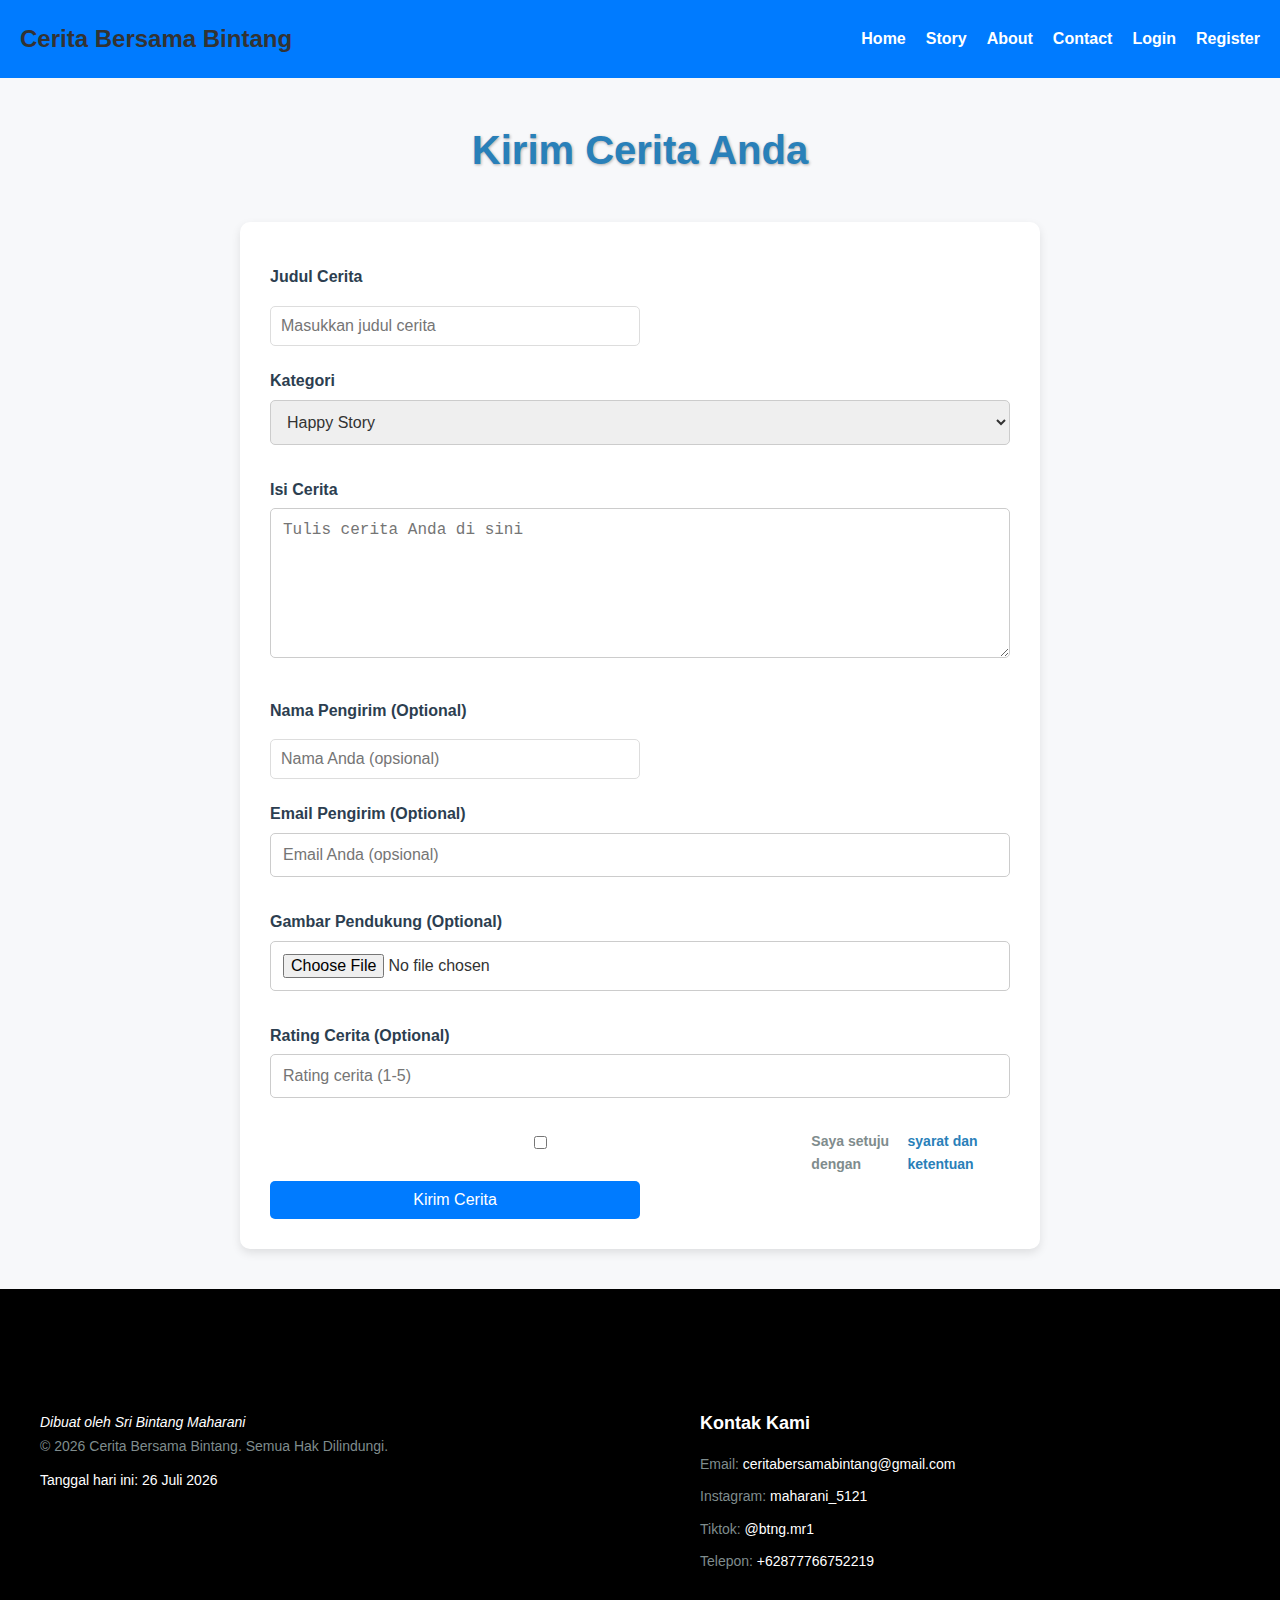
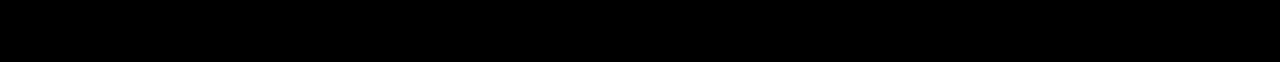
<file: submit.html>
<!DOCTYPE html>
<html lang="id">
<head>
    <meta charset="UTF-8">
    <meta name="viewport" content="width=device-width, initial-scale=1.0">
    <title>Cerita Bersama Bintang</title>
    <link rel="icon" href="favicon.png" type="image/png">
    <link rel="stylesheet" href="style.css">
    <header>
        <h3>Cerita Bersama Bintang</h3>
        <nav class="nav-menu">
            <a href="index.html">Home</a>
            <a href="story.html">Story</a>
            <a href="about.html">About</a>
            <a href="contact.html">Contact</a>
            <a href="login.html">Login</a>
            <a href="register.html">Register</a>
        </nav>
    </header>

    <style>
        /* Styling Umum */
        body {
            font-family: 'Arial', sans-serif;
            background-color: #f7f8fa;
            margin: 0;
            padding: 0;
            color: #333;
        }

        h1 {
            text-align: center;
            font-size: 2.5em;
            margin: 40px 0;
            color: #2980b9;
        }

        form {
            width: 90%;
            max-width: 800px;
            margin: 0 auto;
            background-color: #fff;
            padding: 30px;
            border-radius: 10px;
            box-shadow: 0 4px 10px rgba(0, 0, 0, 0.1);
        }

        form label {
            display: block;
            margin: 12px 0 6px;
            font-weight: bold;
            color: #2c3e50;
        }

        form input, form select, form textarea {
            width: 100%;
            padding: 12px;
            margin-bottom: 20px;
            border: 1px solid #ccc;
            border-radius: 5px;
            font-size: 16px;
            color: #333;
            transition: border-color 0.3s ease;
        }

        form input:focus, form select:focus, form textarea:focus {
            border-color: #2980b9;
        }

        form textarea {
            min-height: 150px;
            resize: vertical;
        }

        form button {
            width: 100%;
            padding: 12px;
            background-color: #2980b9;
            color: #fff;
            border: none;
            border-radius: 5px;
            font-size: 18px;
            cursor: pointer;
            transition: background-color 0.3s ease, transform 0.3s ease;
        }

        form button:hover {
            background-color: #3498db;
            transform: scale(1.05);
        }

        form .terms {
            display: flex;
            align-items: center;
            font-size: 14px;
            color: #7f8c8d;
        }

        form .terms a {
            color: #2980b9;
            text-decoration: none;
        }

        form .terms a:hover {
            text-decoration: underline;
        }

        /* Styling untuk responsif pada perangkat mobile */
        @media screen and (max-width: 768px) {
            h1 {
                font-size: 2em;
            }

            form {
                width: 100%;
                padding: 20px;
            }
        }
    </style>
</head>
<body>

    <h1>Kirim Cerita Anda</h1>

    <form id="formCerita">
        <label for="judul">Judul Cerita</label>
        <input type="text" id="judul" name="judul" required placeholder="Masukkan judul cerita">

        <label for="kategori">Kategori</label>
        <select id="kategori" name="kategori" required>
            <option value="happy">Happy Story</option>
            <option value="sad">Sad Story</option>
            <option value="horor">Horor Story</option>
            <option value="romantic">Romantic Story</option>
            <option value="comedy">Comedy Story</option>
            <option value="random">Random Story</option>
        </select>

        <label for="cerita">Isi Cerita</label>
        <textarea id="cerita" name="cerita" required placeholder="Tulis cerita Anda di sini"></textarea>

        <label for="nama">Nama Pengirim (Optional)</label>
        <input type="text" id="nama" name="nama" placeholder="Nama Anda (opsional)">

        <label for="email">Email Pengirim (Optional)</label>
        <input type="email" id="email" name="email" placeholder="Email Anda (opsional)">

        <label for="gambar">Gambar Pendukung (Optional)</label>
        <input type="file" id="gambar" name="gambar" accept="image/*">

        <label for="rating">Rating Cerita (Optional)</label>
        <input type="number" id="rating" name="rating" min="1" max="5" placeholder="Rating cerita (1-5)">

        <label class="terms">
            <input type="checkbox" name="terms" required> Saya setuju dengan <a href="#">syarat dan ketentuan</a>
        </label>

        <button type="submit">Kirim Cerita</button>
    </form>

    <script>
        const form = document.getElementById('formCerita');

        form.addEventListener('submit', function(event) {
            event.preventDefault(); // Mencegah reload halaman

            // Ambil data dari form
            const judul = document.getElementById('judul').value;
            const kategori = document.getElementById('kategori').value;
            const cerita = document.getElementById('cerita').value;
            const nama = document.getElementById('nama').value;
            const email = document.getElementById('email').value;
            const rating = document.getElementById('rating').value;
            const gambarFile = document.getElementById('gambar').files[0];

            // Validasi input (jika perlu)
            if (!judul || !cerita) {
                alert('Judul dan isi cerita harus diisi!');
                return;
            }

            const formData = new FormData();
            formData.append('judul', judul);
            formData.append('kategori', kategori);
            formData.append('cerita', cerita);
            formData.append('nama', nama);
            formData.append('email', email);
            formData.append('rating', rating);
            if (gambarFile) {
                formData.append('gambar', gambarFile);
            }

            console.log('Data Cerita:', Object.fromEntries(formData));

            alert('Cerita Anda berhasil dikirim!');

            // Reset form
            form.reset();
        });
    </script>

</body>
<footer>
    <!DOCTYPE html>
    <html lang="id">
    <head>
    <meta charset="UTF-8">
    <meta name="viewport" content="width=device-width, initial-scale=1.0">
    <title>Footer Dua Kolom</title>
    <style>
        /* Footer Styling */
        footer {
            background-color: #000000; /* Latar belakang biru tua */
            color: #ffffff; /* Warna teks terang */
            padding: 40px 20px;
            text-align: left;
            position: relative;
        }
    
        .footer-container {
            display: flex;
            justify-content: space-between;
            max-width: 1200px;
            margin: 0 auto;
        }
    
        .footer-left, .footer-right {
            width: 45%;
        }
    
        .footer-left i, .footer-left p, .footer-left small {
            font-size: 14px;
            margin-bottom: 10px;
        }
    
        .footer-right h2 {
            font-size: 18px;
            margin-bottom: 15px;
            color: #ffffff; 
        }
    
        .footer-right p {
            font-size: 14px;
            margin-bottom: 10px;
        }
    
        .footer-right a {
            color: #ffffff;
            text-decoration: none;
        }
    
        .footer-right a:hover {
            text-decoration: underline;
        }
    
        /* Responsif untuk perangkat kecil */
        @media screen and (max-width: 768px) {
            .footer-container {
                flex-direction: column;
                align-items: center;
            }
    
            .footer-left, .footer-right {
                width: 100%;
                text-align: center;
            }
        }
    </style>
    </head>
    <body>
    
    <!-- Footer -->
    <footer>
        <div class="footer-container">
            <!-- Kolom Kiri -->
            <div class="footer-left">
                <i>Dibuat oleh <span id="creator-name">Sri Bintang Maharani</span></i>
                <p>© <span id="current-year"></span> Cerita Bersama Bintang. Semua Hak Dilindungi.</p>
                <small id="current-date"></small>
            </div>
    
            <!-- Kolom Kanan -->
            <div class="footer-right">
                <h2>Kontak Kami</h2>
                <p>Email: <a href="mailto:ceritabersamabintang@gmail.com">ceritabersamabintang@gmail.com</a></p>
                <p>Instagram: <a href="https://www.instagram.com/maharani_5121" target="_blank">maharani_5121</a></p>
                <p>Tiktok: <a href="https://www.tiktok.com/@btng.mr1"target="_blank">@btng.mr1</a></p>
                <p>Telepon: <a href="tel:+62877766752219">+62877766752219</a></p>
            </div>
        </div>
    </footer>
    
    <!-- Script JavaScript -->
    <script>
        // Menampilkan tahun saat ini
        const currentYear = new Date().getFullYear();
        document.getElementById('current-year').textContent = currentYear;
    
        // Menampilkan tanggal hari ini dengan format "16 Desember 2024"
        const currentDate = new Date();
        const options = { day: 'numeric', month: 'long', year: 'numeric' };
        document.getElementById('current-date').textContent = 
            "Tanggal hari ini: " + currentDate.toLocaleDateString('id-ID', options);
    </script>
    </body>
    </html>
    


</footer>
</html>
</file>
<file: style.css>
* {
            margin: 0;
            padding: 0;
            box-sizing: border-box;
        }

        body {
            font-family: 'Arial', sans-serif;
            background-color: #f4f4f9;
            color: #333;
            line-height: 1.6;
            margin: 0;
        }

        header {
            background-color: #3498db;
            color: white;
            padding: 10px 0;
            text-align: center;
        }

        header h1 {
            font-size: 2.5em;
            font-weight: bold;
        }

        section {
            padding: 20px 10px;
            margin: 10px 0;
            background-color: white;
            border-radius: 8px;
            box-shadow: 0 4px 8px rgba(0, 0, 0, 0.1);
            max-width: 1000px;
            margin-left: auto;
            margin-right: auto;
        }

        section h2 {
            font-size: 1.5em;
            color: #3498db;
            margin-bottom: 20px;
            text-align: center;
        }

        section p, section ul {
            font-size: 1.1em;
            color: #555;
            line-height: 1.8;
        }

        section ul {
            list-style-type: disc;
            padding-left: 20px;
        }

        section img {
            width: 100%;
            max-width: 200px;
            border-radius: 200px;
            margin: 20px 0;
            display: block;
            margin-left: auto;
            margin-right: auto;
        }

        .cta-button {
            display: inline-block;
            padding: 8px 8px;
            background-color: #2980b9;
            color: white;
            text-align: center;
            border-radius: 5px;
            text-decoration: none;
            font-size: 1em;
            transition: background-color 0.3s ease;
            margin-top: 10px;
        }

        .cta-button:hover {
            background-color: #3498db;
        }

        footer {
            background-color: #333;
            color: white;
            text-align: center;
            padding: 15px;
            margin-top: 40px;
        }

        footer p {
            font-size: 1em;
        }

        @media (max-width: 768px) {
            body {
                padding: 10px;
            }

            section {
                padding: 10px;
            }

            section h2 {
                font-size: 1.8em;
            }
        }
 /* Styling Umum */
 body {
    font-family: 'Arial', sans-serif;
    background-color: #f4f4f9;
    margin: 0;
    padding: 0;
}

main {
    padding: 40px;
    max-width: 1000px;
    margin: 0 auto;
}

h2, h3 {
    color: #2c3e50;
    margin-bottom: 20px;
}

p {
    color: #7f8c8d;
    font-size: 16px;
    line-height: 1.6;
}

a {
    color: #2980b9;
    text-decoration: none;
}

a:hover {
    color: #3498db;
}

/* Styling Section Kontak */
.contact-info, .faq, .contact-person {
    background-color: #fff;
    padding: 30px;
    margin-bottom: 20px;
    border-radius: 8px;
    box-shadow: 0 4px 8px rgba(0, 0, 0, 0.1);
}

.contact-info a, .contact-person a {
    font-weight: bold;
    color: #2980b9;
}

.contact-info p, .contact-person p {
    margin-bottom: 10px;
}

.faq p {
    margin-bottom: 15px;
}

/* Styling untuk tombol CTA */
.cta-button {
    display: inline-block;
    padding: 10px 20px;
    background-color: #2980b9;
    color: #fff;
    font-size: 16px;
    border-radius: 5px;
    text-align: center;
    text-decoration: none;
    transition: background-color 0.3s ease;
}

.cta-button:hover {
    background-color: #3498db;
}

/* Responsif untuk perangkat mobile */
@media screen and (max-width: 768px) {
    main {
        padding: 20px;
    }

    .contact-info, .faq, .contact-person {
        padding: 20px;
    }

    h2, h3 {
        font-size: 22px;
    }

    p {
        font-size: 14px;
    }
}


 /* CSS untuk mengatur tombol Kirim Ceritamu */
.cta-button {
    display: inline-block; 
    padding: 20px 37px; 
    background-color: #ff5733; /* Warna oranye cerah agar lebih mencolok */
    color: white; 
    text-decoration: none; 
    font-size: 19px; 
    border-radius: 8px; 
    border: none; 
    text-align: center; 
    box-shadow: 0 4px 6px rgba(0, 0, 0, 0.1); 
    transition: all 0.3s ease;
}

        
.cta-button:hover {
    background-color: #e84118; /* Warna berubah menjadi lebih gelap saat di-hover */
    box-shadow: 0 6px 10px rgba(0, 0, 0, 0.2); 
    transform: translateY(-5px); /* Naik sedikit saat dihover */
}

/* CSS untuk mengatur tata letak tombol agar berada di tengah */
.center-button {
    display: flex; 
    justify-content: center; 
    align-items: center; 
    height: 100vh; 
    background-color: #f4f4f9; /* Warna latar belakang netral */
}

/* Container utama untuk grid */
.container {
    display: grid;
    grid-template-columns: repeat(3, 1fr); /* Membuat 3 kolom */
    gap: 20px; 
    padding: 23px; 
    background-color: #f9f9f9; 
    
}

/* Setiap post dengan ukuran yang diperkecil */
.post {
    width: 9cm; /* Lebar kolom 4cm */
    height: 9cm; /* Tinggi kolom 6cm */
    border: 1px solid #ccc;
    border-radius: 8px;
    overflow: hidden;
    box-shadow: 0 4px 6px rgba(0,0,0,0.1);
    background-color: #f9f9f9;
    cursor: pointer; /* Menambahkan efek kursor saat dihover atau diklik */
    transition: transform 0.2s ease-in-out; /* Animasi saat diklik */
    display: flex;
    flex-direction: column; /* Menyusun gambar dan teks secara vertikal */
    justify-content: space-between; /* Memberikan ruang antara gambar dan teks */

}

.post:hover {
    transform: translateY(-10px); 
    box-shadow: 0 16px 25px rgba(0, 0, 0, 0.2); 
}

.post img {
    width: 100%; 
    height: 60%; 
    object-fit: cover; 
    border-bottom: 2px solid #eee; 
}

.post-info {
    padding: 20px; 
    text-align: center; 
    display: flex; 
    flex-direction: column; 
    justify-content: center; 
    height: 100%; 
}

.post-info h2 {
    font-size: 18px; 
    margin-bottom: 10px; 
    color: #333; 
    font-weight: bold;
}

.post-info .meta {
    font-size: 14px; 
    color: #777; 
}

.post-info p {
    color: #666; 
    font-size: 14px; 
    line-height: 1.5; 
}

/* Style untuk tombol */
.cta-button {
    display: inline-block; 
    padding: 15px 30px; 
    background-color: #4CAF50; 
    color: white; 
    text-align: center; 
    border-radius: 8px; 
    text-decoration: none; 
    font-size: 16px; 
    font-weight: bold; 
    transition: background-color 0.3s ease, transform 0.2s ease; 
}

.cta-button:hover {
    background-color: #45a049; 
    transform: translateY(-5px); 
}

.cta-button h2 {
    margin: 0; 
    font-size: 16px; 
}

/* Efek bayangan saat di-hover */
.cta-button:hover {
    box-shadow: 0 8px 20px rgba(0, 0, 0, 0.1); 
}

/* Responsif pada layar kecil */
@media (max-width: 768px) {
    .container {
        grid-template-columns: repeat(auto-fit, minmax(200px, 1fr)); 
    }

    .post-info h2 {
        font-size: 16px; 
    }

    .post-info .meta {
        font-size: 12px; 
    }

    .cta-button {
        font-size: 14px; 
        padding: 12px 20px; 
    }
}

/* Responsif pada layar sangat kecil (ponsel) */
@media (max-width: 480px) {
    .container {
        grid-template-columns: 1fr; 
    }

    .post-info h2 {
        font-size: 14px; 
    }

    .post-info .meta {
        font-size: 12px; 
    }

    .cta-button {
        font-size: 12px; 
        padding: 10px 15px; 
    }
}


body {
    margin: 0;
    font-family: Arial, sans-serif;
}

header {
    display: flex; 
    align-items: center; 
    padding: 20px; 
    background-color: #007BFF; 
    color: #fff;
}

header h3 {
    margin: 0;
}

.nav-menu {
    margin-left: auto; /* Dorong menu ke kanan */
    display: flex; 
    gap: 20px; /* Jarak antar link */
}

.nav-menu a {
    color: #fff; 
    text-decoration: none; 
    font-weight: bold;
    transition: 0.3s ease;
}

.nav-menu a:hover {
    color: #ffdd57; /* Warna kuning saat hover */
}

/* CSS Tambahan untuk Responsif */
@media only screen and (max-width: 768px) {
    header {
        flex-direction: column; /* Ubah arah flex jadi vertikal */
        align-items: flex-start; /* Susun elemen di kiri */
        padding: 10px; /* Kurangi padding untuk layar kecil */
    }

    .nav-menu {
        flex-direction: column; /* Susun menu secara vertikal */
        gap: 10px; /* Kurangi jarak antar link */
        width: 100%; /* Buat menu memenuhi lebar */
    }

    .nav-menu a {
        display: block; /* Jadikan link memenuhi baris */
        text-align: left; /* Rata kiri */
    }
}



body {
    font-family: Arial, sans-serif;
    background-color: #f4f4f9;
    margin: 0;
    padding: 0;
}

.login-container {
    max-width: 400px;
    margin: 50px auto;
    background-color: #fff;
    padding: 30px;
    border-radius: 10px;
    box-shadow: 0 5px 15px rgba(0,0,0,0.1);
    text-align: center;
}

h3 {
    margin-bottom: 20px;
    font-size: 24px;
    color: #333;
}

input[type="text"], input[type="password"] {
    width: 50%;
    padding: 10px;
    margin: 10px auto;
    border: 1px solid #ddd;
    border-radius: 5px;
}

button[type="submit"] {
    width: 50%;
    padding: 10px;
    background-color: #007BFF;
    color: #fff;
    border: none;
    border-radius: 5px;
    cursor: pointer;
    font-size: 16px;
}

button[type="submit"]:hover {
    background-color: #0056b3;
}

.error-message {
    color: #e63946;
    font-size: 14px;
    margin-bottom: 10px;
}

body {
    font-family: Arial, sans-serif;
    background-color: #f4f4f9;
    margin: 0;
    padding: 0;
}

.login-container {
    max-width: 400px;
    margin: 50px auto;
    background-color: #fff;
    padding: 30px;
    border-radius: 10px;
    box-shadow: 0 5px 15px rgba(0,0,0,0.1);
    text-align: center;
}

h3 {
    margin-bottom: 20px;
    font-size: 24px;
    color: #333;
}

input[type="text"], input[type="password"] {
    width: 50%;
    padding: 10px;
    margin: 10px auto;
    border: 1px solid #ddd;
    border-radius: 5px;
}

button[type="submit"] {
    width: 50%;
    padding: 10px;
    background-color: #007BFF;
    color: #fff;
    border: none;
    border-radius: 5px;
    cursor: pointer;
    font-size: 16px;
}

button[type="submit"]:hover {
    background-color: #0056b3;
}

.error-message {
    color: #e63946;
    font-size: 14px;
    margin-bottom: 10px;
}

.success-message {
    color: #28a745;
    font-size: 14px;
    margin-bottom: 10px;
}


 /* CSS untuk mengatur tombol Kirim Ceritamu */
 .cta-button {
    display: inline-block; /* Membuat elemen seperti kotak */
    padding: 20px 37px; /* Ruang dalam kotak (atas-bawah, kiri-kanan) */
    background-color: #3498db; /* Warna latar belakang kotak */
    color: white; /* Warna teks */
    text-decoration: none; /* Menghapus garis bawah dari link */
    font-size: 19px; /* Ukuran font */
    border-radius: 8px; /* Membuat sudut melengkung */
    border: 2px solid #2980b9; /* Menambahkan border pada kotak */
    text-align: center; /* Meratakan teks di dalam kotak */
    box-shadow: 0 4px 6px rgba(0,0,0,0.1); /* Menambahkan bayangan */
    transition: all 0.3s ease; /* Animasi saat hover */
}

.cta-button:hover {
    background-color: #2980b9; /* Warna berubah saat di-hover */
    box-shadow: 0 6px 10px rgba(0,0,0,0.15); /* Efek bayangan bertambah saat hover */
}

/* CSS untuk mengatur tata letak tombol agar berada di tengah */
.center-button {
    display: flex; 
    justify-content: center; 
    align-items: center; 
    height: 100vh; /* Tinggi layar penuh */
}

/* Container utama untuk grid */
.container {
    display: grid;
    grid-template-columns: repeat(3, 1fr); /* Membuat 3 kolom */
    gap: 20px; /* Jarak antar kolom dan baris */
    padding: 23px; /* Padding pada container */
}

/* Setiap post dengan ukuran yang diperkecil menjadi 4cm x 6cm */
.post {
    width: 9cm; /* Lebar kolom 4cm */
    height: 9cm; /* Tinggi kolom 6cm */
    border: 1px solid #ccc;
    border-radius: 8px;
    overflow: hidden;
    box-shadow: 0 4px 6px rgba(0,0,0,0.1);
    background-color: #f9f9f9;
    cursor: pointer; /* Menambahkan efek kursor saat dihover atau diklik */
    transition: transform 0.2s ease-in-out; /* Animasi saat diklik */
    display: flex;
    flex-direction: column; /* Menyusun gambar dan teks secara vertikal */
    justify-content: space-between; /* Memberikan ruang antara gambar dan teks */
}

/* Efek saat post di-klik */
.post:hover {
    transform: scale(1.05); /* Membesar sedikit saat dihover */
}

.post img {
    width: 100%;
    height: 60%; /* Membatasi gambar supaya tidak menutupi teks */
    object-fit: cover; /* Agar gambar mengisi kolom tanpa merusak proporsi */
}

.post-info {
    padding: 10px;
    text-align: center; /* Meratakan teks di tengah */
    flex: 1; /* Agar teks selalu terlihat dan menyesuaikan ruang yang tersedia */
}

.post-info h2 {
    font-size: 16px;
    margin-bottom: 10px;
}

.post-info .meta {
    font-size: 12px;
    color: #777;
}

/* Style untuk tombol */
.cta-button {
    display: inline-block;
    padding: 15px 25px; /* Menentukan padding agar tombol tidak terlalu besar */
    background-color: #4CAF50; /* Warna latar belakang tombol */
    color: white; /* Warna teks tombol */
    text-align: center;
    border-radius: 5px; /* Sudut melengkung */
    text-decoration: none; /* Menghilangkan garis bawah */
    font-size: 15px; /* Ukuran teks di dalam tombol */
    transition: background-color 0.3s ease; /* Efek transisi saat hover */
}

/* Efek saat dihover */
.cta-button:hover {
    background-color: #45a049; /* Mengubah warna saat hover */
}

/* Mengatur ukuran h2 dalam tombol */
.cta-button h2 {
    margin: 0; /* Menghapus margin default pada h2 */
    font-size: 14px; /* Ukuran font h2 */
}


body {
    font-family: Arial, sans-serif;
    background-color: #f4f4f4;
    color: #333;
    margin: 0;
    padding: 20px;
}
h1 {
    text-align: center;
    color: #1a1a1a;
}
.cerita-container {
    display: grid;
    grid-template-columns: repeat(auto-fill, minmax(300px, 1fr));
    gap: 20px;
    margin-top: 30px;
}
.cerita-card {
    background-color: #fff;
    border-radius: 8px;
    box-shadow: 0 2px 10px rgba(0, 0, 0, 0.1);
    padding: 20px;
    overflow: hidden;
}
.cerita-card h3 {
    color: #e74c3c;
    font-size: 1.2em;
    margin-bottom: 10px;
}
.cerita-card p {
    font-size: 1em;
    line-height: 1.6;
}
.cerita-card:nth-child(odd) {
    background-color: #f9f9f9;
}

body {
    font-family: 'Arial', sans-serif;
    background-color: #f0f0f0;
    color: #333;
    margin: 0;
    padding: 20px;
}
h1 {
    text-align: center;
    color: #3498db;
    text-shadow: 1px 1px 3px rgba(0, 0, 0, 0.5);
}
.cerita-container {
    display: grid;
    grid-template-columns: repeat(auto-fill, minmax(300px, 1fr));
    gap: 20px;
    margin-top: 30px;
}
.cerita-card {
    background-color: #ffffff;
    border-radius: 8px;
    box-shadow: 0 4px 10px rgba(0, 0, 0, 0.1);
    padding: 20px;
    overflow: hidden;
    border: 2px solid #3498db;
    transition: background-color 0.3s, box-shadow 0.3s;
}
.cerita-card h3 {
    color: #3498db;
    font-size: 1.2em;
    margin-bottom: 10px;
    text-shadow: 1px 1px 2px rgba(0, 0, 0, 0.3);
}
.cerita-card p {
    font-size: 1em;
    line-height: 1.6;
    color: #333;
}
.cerita-card:hover {
    background-color: #1abc9c;
    box-shadow: 0 4px 15px rgba(0, 0, 0, 0.3);
}


body {
    font-family: 'Arial', sans-serif;
    background-color: #f0f8ff;
    color: #333;
    margin: 0;
    padding: 20px;
}
h1 {
    text-align: center;
    color: #ff6347;
    text-shadow: 1px 1px 3px rgba(0, 0, 0, 0.3);
}
.cerita-container {
    display: grid;
    grid-template-columns: repeat(auto-fill, minmax(300px, 1fr));
    gap: 20px;
    margin-top: 30px;
}
.cerita-card {
    background-color: #ffffff;
    border-radius: 8px;
    box-shadow: 0 4px 10px rgba(0, 0, 0, 0.1);
    padding: 20px;
    overflow: hidden;
    border: 2px solid #ff6347;
    transition: background-color 0.3s, box-shadow 0.3s;
}
.cerita-card h3 {
    color: #ff6347;
    font-size: 1.2em;
    margin-bottom: 10px;
    text-shadow: 1px 1px 2px rgba(0, 0, 0, 0.3);
}
.cerita-card p {
    font-size: 1em;
    line-height: 1.6;
    color: #333;
}
.cerita-card:hover {
    background-color: #ff7f50;
    box-shadow: 0 4px 15px rgba(0, 0, 0, 0.3);
}
</file>
